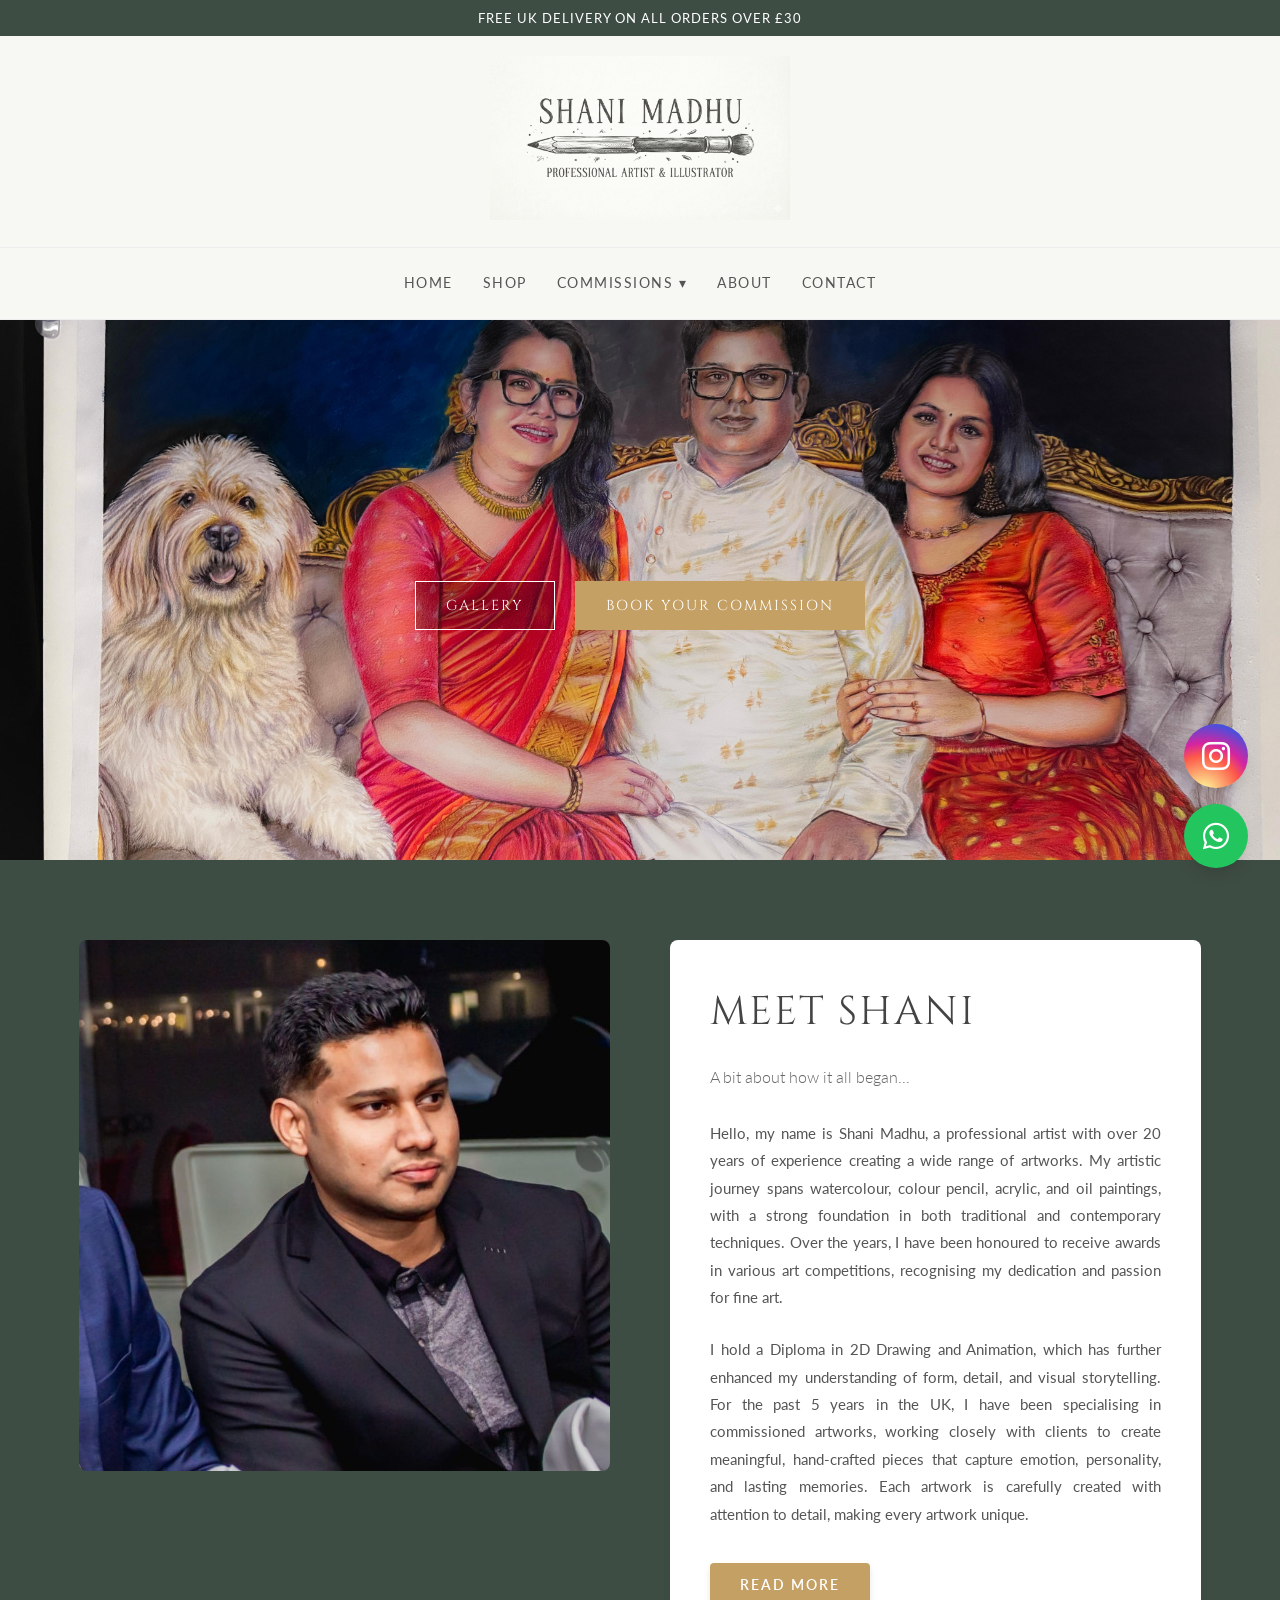
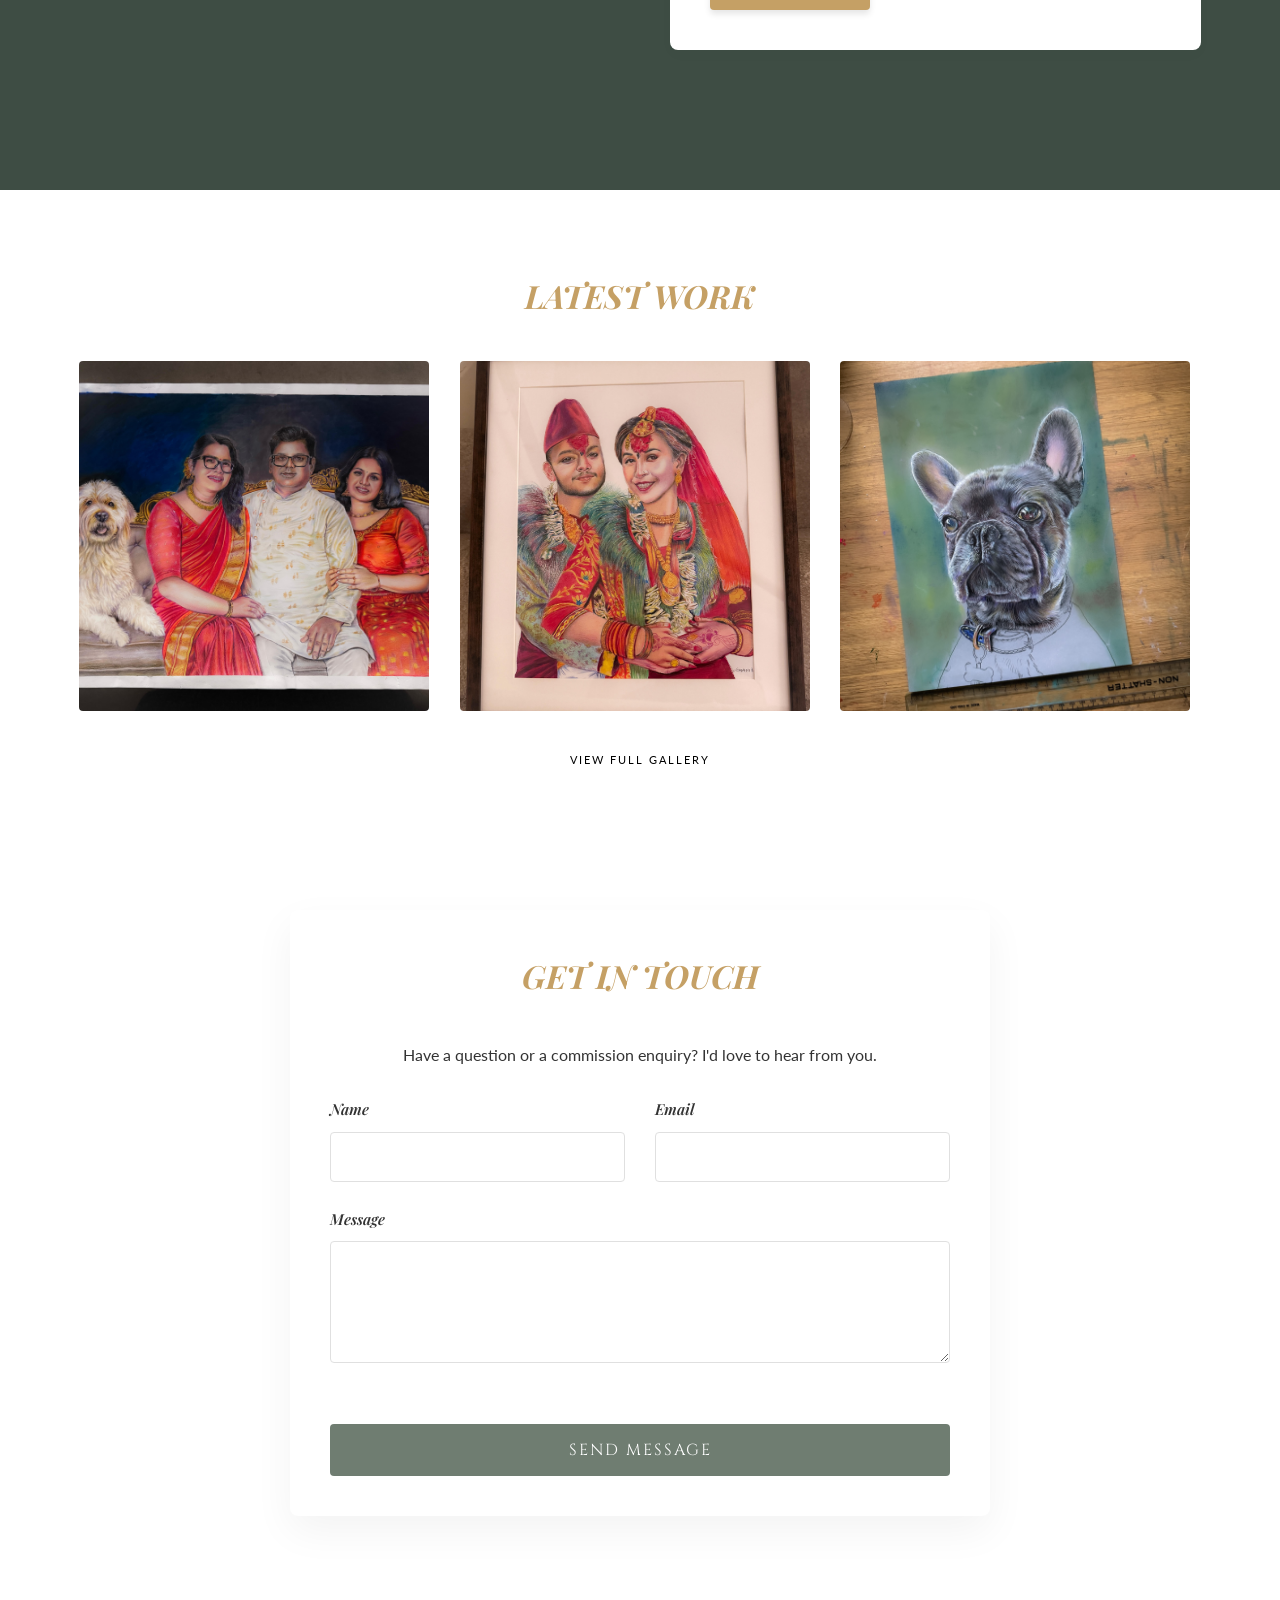
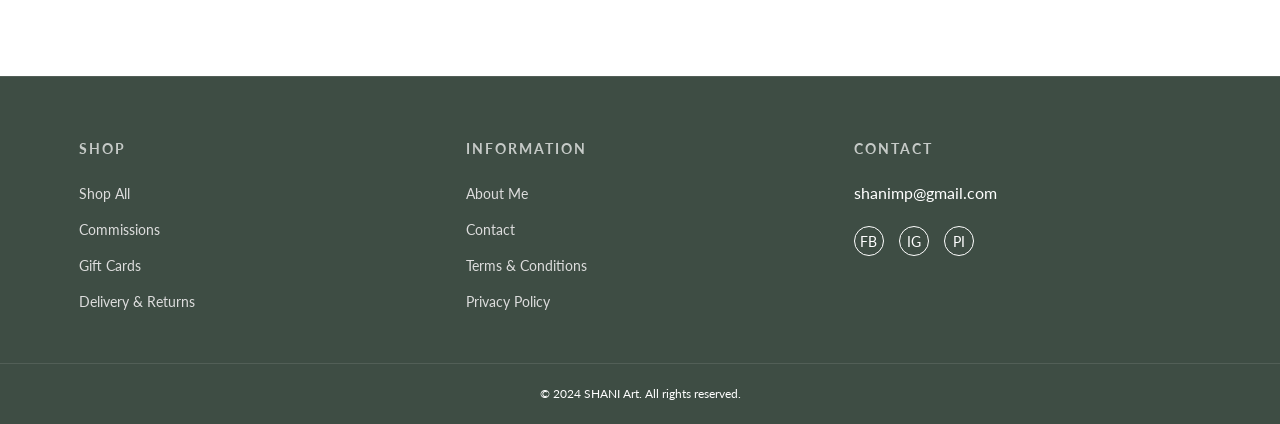
<file: index.html>
<!DOCTYPE html>
<html lang="en">

<head>
    <meta charset="UTF-8">
    <meta name="viewport" content="width=device-width, initial-scale=1.0">
    <title>SHANI Art - Multimedia Artist & Illustrator</title>
    <link rel="stylesheet" href="style.css">
    <link rel="preconnect" href="https://fonts.googleapis.com">
    <link rel="preconnect" href="https://fonts.gstatic.com" crossorigin>
    <link
        href="https://fonts.googleapis.com/css2?family=Cinzel:wght@400;500;600&family=Lato:wght@300;400;700&family=Playfair+Display:ital,wght@0,400;0,600;1,400&display=swap"
        rel="stylesheet">
    <link rel="stylesheet" href="https://cdnjs.cloudflare.com/ajax/libs/font-awesome/6.4.0/css/all.min.css">
    <script src="script.js" defer></script>
</head>

<body>
    <header class="main-header">
        <div class="top-bar">
            <span>Free UK Delivery on all orders over £30</span>
        </div>
        <div class="logo-container">
            <a href="index.html"><img src="assets/images/logo.png" alt="Shani Madhu - Professional Artist & Illustrator"
                    class="logo-img"></a>
        </div>
        <nav class="main-nav">
            <button class="menu-toggle" aria-label="Toggle navigation">&#9776;</button>
            <ul>
                <li><a href="index.html" class="active">Home</a></li>
                <li><a href="shop.html">Shop</a></li>
                <li>
                    <a href="#">Commissions ▾</a>
                    <ul>
                        <li><a href="gallery.html">Gallery</a></li>
                        <li><a href="commissions.html">Commission Details</a></li>
                    </ul>
                </li>
                <li><a href="about.html">About</a></li>
                <li><a href="contact.html">Contact</a></li>
            </ul>
        </nav>
    </header>

    <main>
        <section class="hero-section">
            <div class="hero-content">

                <div class="hero-buttons">
                    <a href="gallery.html" class="btn-hero">GALLERY</a>
                    <a href="commissions.html" class="btn-hero btn-secondary">BOOK YOUR COMMISSION</a>
                </div>
            </div>

        </section>

        <section class="about-section">
            <div class="container">
                <div class="meet-grid">
                    <!-- Left Column: Image -->
                    <div class="meet-image-col">
                        <img src="assets/images/profilpicinst.jpg" alt="Shani Madhu In Studio" class="studio-portrait">
                    </div>

                    <!-- Right Column: Text -->
                    <div class="meet-text-col">
                        <h2 class="meet-title">MEET SHANI</h2>
                        <h3 class="meet-subtitle">A bit about how it all began...</h3>

                        <p>Hello, my name is Shani Madhu, a professional artist with over 20 years of experience
                            creating a wide range of artworks. My artistic journey spans watercolour, colour pencil,
                            acrylic, and oil paintings, with a strong foundation in both traditional and contemporary
                            techniques. Over the years, I have been honoured to receive awards in various art
                            competitions, recognising my dedication and passion for fine art.</p>

                        <p>I hold a Diploma in 2D Drawing and Animation, which has further enhanced my understanding of
                            form, detail, and visual storytelling. For the past 5 years in the UK, I have been
                            specialising in commissioned artworks, working closely with clients to create meaningful,
                            hand-crafted pieces that capture emotion, personality, and lasting memories. Each artwork is
                            carefully created with attention to detail, making every artwork unique.</p>

                        <a href="about.html" class="btn-text">READ MORE</a>
                    </div>
                </div>
            </div>
        </section>
        <div class="divider-illustration">
            <!-- Can use a repeating background image or SVG here for the trees/houses line -->
        </div>
        </section>

        <section class="home-gallery">
            <div class="container">
                <h2 class="section-title text-center">LATEST WORK</h2>
                <div class="gallery-grid">
                    <div class="gallery-item">
                        <img src="assets/images/cp23.jpeg" alt="Colored Pencil Art 23">
                    </div>
                    <div class="gallery-item">
                        <img src="assets/images/cp20.jpeg" alt="Colored Pencil Art 20">
                    </div>
                    <div class="gallery-item">
                        <img src="assets/images/insta_work.jpg" alt="Instagram Artwork">
                    </div>
                </div>
                <div class="text-center" style="margin-top: 30px;">
                    <a href="gallery.html" class="btn-text" style="
    color: black;
">VIEW FULL GALLERY</a>
                </div>
            </div>
        </section>
        <section class="home-contact">
            <div class="container container-narrow">
                <h2 class="section-title text-center">GET IN TOUCH</h2>
                <p class="text-center" style="margin-bottom: 30px;">
                    Have a question or a commission enquiry? I'd love to hear from you.
                </p>
                <form class="contact-form">
                    <div class="form-row">
                        <div class="form-group">
                            <label for="name">Name</label>
                            <input type="text" id="name" name="name" required>
                        </div>
                        <div class="form-group">
                            <label for="email">Email</label>
                            <input type="email" id="email" name="email" required>
                        </div>
                    </div>
                    <div class="form-group">
                        <label for="message">Message</label>
                        <textarea id="message" name="message" rows="5" required></textarea>
                    </div>
                    <div class="text-center">
                        <button type="submit" class="btn-submit">SEND MESSAGE</button>
                    </div>
                </form>
            </div>
        </section>

        <footer class="main-footer">
            <div class="container footer-grid">
                <div class="footer-col">
                    <h4>shop</h4>
                    <ul>
                        <li><a href="shop.html">Shop All</a></li>
                        <li><a href="commissions.html">Commissions</a></li>
                        <li><a href="#">Gift Cards</a></li>
                        <li><a href="#">Delivery & Returns</a></li>
                    </ul>
                </div>
                <div class="footer-col">
                    <h4>information</h4>
                    <ul>
                        <li><a href="#">About Me</a></li>
                        <li><a href="#">Contact</a></li>
                        <li><a href="#">Terms & Conditions</a></li>
                        <li><a href="#">Privacy Policy</a></li>
                    </ul>
                </div>
                <div class="footer-col">
                    <h4>contact</h4>
                    <p>shanimp@gmail.com</p>
                    <div class="social-icons">
                        <a href="#">FB</a>
                        <a href="#">IG</a>
                        <a href="#">PI</a>
                    </div>
                </div>
            </div>
            <div class="footer-bottom">
                <p>&copy; 2024 SHANI Art. All rights reserved.</p>
            </div>
        </footer>

        <!-- Instagram Floating Button -->
        <a href="https://instagram.com/"
            class="instagram-float fixed bottom-24 right-6 md:bottom-28 md:right-8 w-16 h-16 text-white rounded-full flex items-center justify-center shadow-lg transition-all duration-300 z-50 hover:scale-110"
            target="_blank" aria-label="Visit our Instagram">
            <i class="fab fa-instagram text-3xl"></i>
        </a>

        <!-- WhatsApp Floating Button -->
        <a href="https://wa.me/91950000000"
            class="whatsapp-float fixed bottom-6 right-6 md:bottom-8 md:right-8 w-16 h-16 bg-green-500 text-white rounded-full flex items-center justify-center shadow-lg hover:bg-green-600 transition-all duration-300 z-50 animate-bounce"
            target="_blank" aria-label="Chat on WhatsApp">
            <i class="fab fa-whatsapp text-3xl"></i>
        </a>
</body>

</html>
</file>
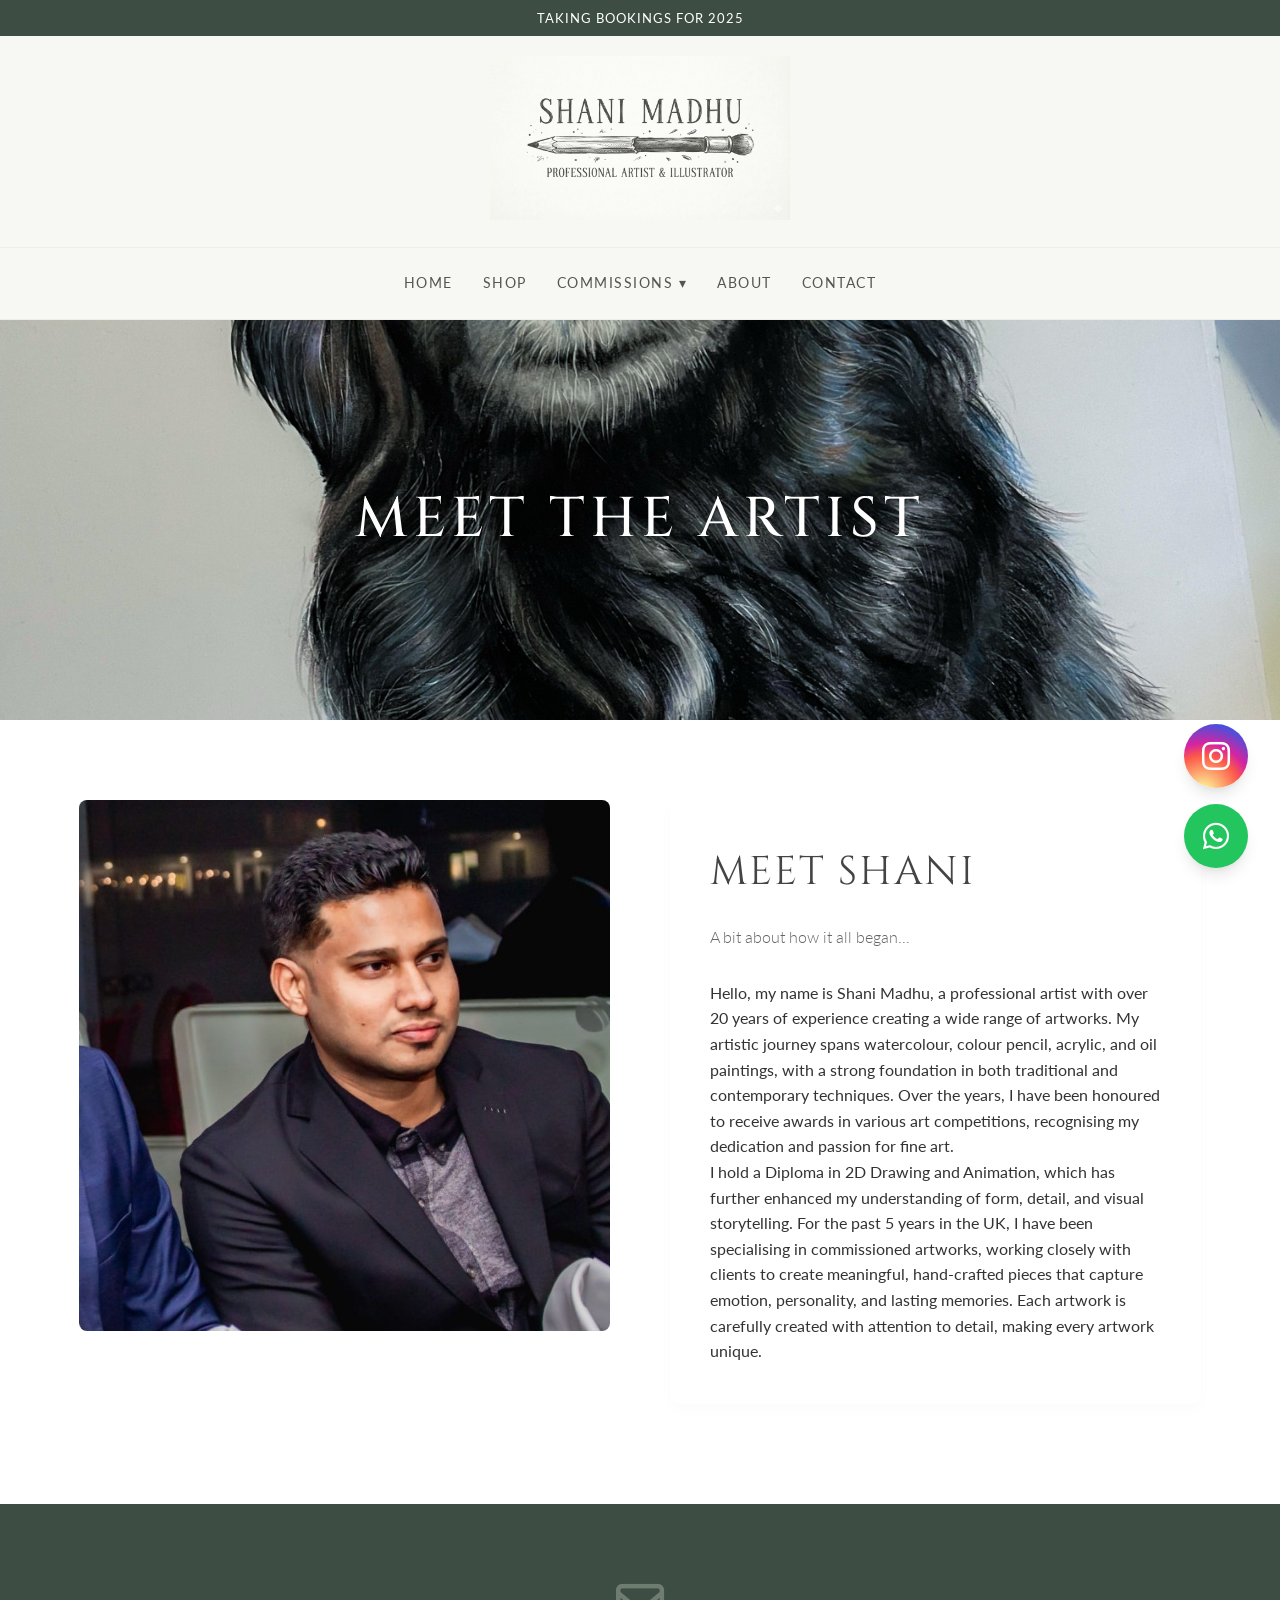
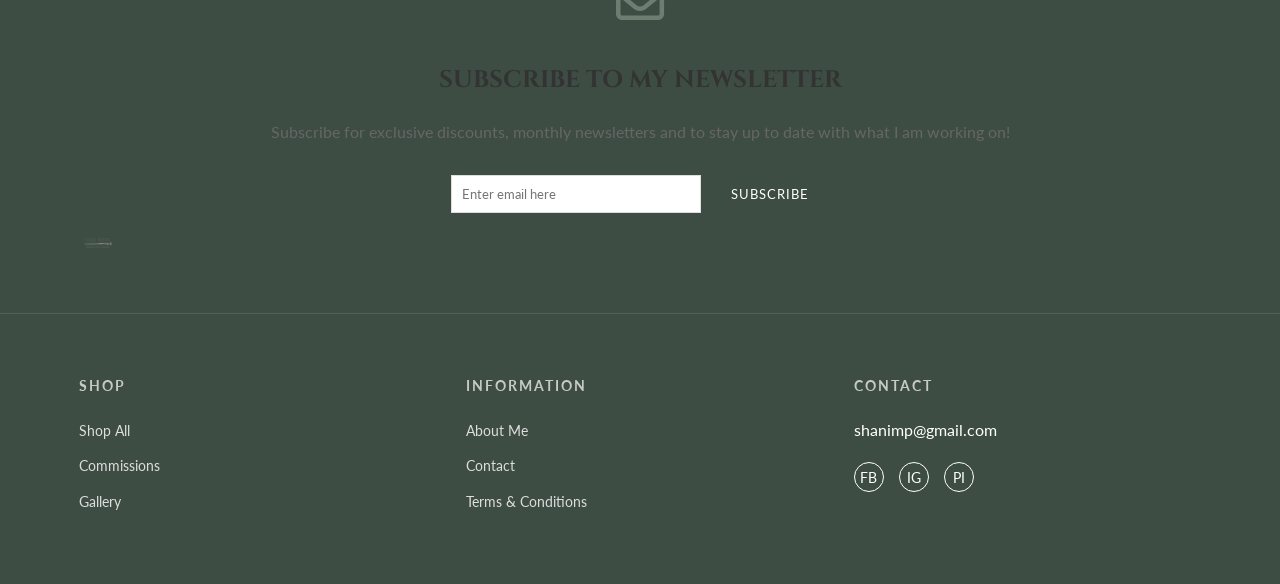
<file: about.html>
<!DOCTYPE html>
<html lang="en">

<head>
    <meta charset="UTF-8">
    <meta name="viewport" content="width=device-width, initial-scale=1.0">
    <title>Meet The Artist | Shani Madhu</title>
    <link rel="stylesheet" href="style.css">
    <link rel="preconnect" href="https://fonts.googleapis.com">
    <link rel="preconnect" href="https://fonts.gstatic.com" crossorigin>
    <link
        href="https://fonts.googleapis.com/css2?family=Cinzel:wght@400;500;600&family=Lato:wght@300;400;700&family=Playfair+Display:ital,wght@0,400;0,600;1,400&display=swap"
        rel="stylesheet">
    <link rel="stylesheet" href="https://cdnjs.cloudflare.com/ajax/libs/font-awesome/6.4.0/css/all.min.css">
    <script src="script.js" defer></script>
</head>

<body>
    <header class="main-header">
        <div class="top-bar">
            <span>TAKING BOOKINGS FOR 2025</span>
        </div>
        <div class="logo-container">
            <a href="index.html"><img src="assets/images/logo.png" alt="Shani Madhu - Professional Artist & Illustrator"
                    class="logo-img"></a>
        </div>
        <nav class="main-nav">
            <button class="menu-toggle" aria-label="Toggle navigation">&#9776;</button>
            <ul>
                <li><a href="index.html">Home</a></li>
                <li><a href="shop.html">Shop</a></li>
                <li>
                    <a href="#" class="active">Commissions ▾</a>
                    <ul>
                        <li><a href="gallery.html">Gallery</a></li>
                        <li><a href="commissions.html">Commission Details</a></li>
                    </ul>
                </li>
                <li><a href="about.html" class="active">About</a></li>
                <li><a href="contact.html">Contact</a></li>
            </ul>
        </nav>
    </header>

    <!-- New Kingfisher Hero -->
    <div class="meet-hero" style="background-image: url('assets/images/cp1.jpeg');">
        <div class="hero-overlay">
            <h1>MEET THE ARTIST</h1>
        </div>
    </div>

    <main class="about-main">
        <div class="container">
            <div class="meet-grid">
                <!-- Left Column: Image -->
                <div class="meet-image-col">
                    <img src="assets/images/profilpicinst.jpg" alt="Shani Madhu In Studio" class="studio-portrait">
                </div>

                <!-- Right Column: Text -->
                <div class="meet-text-col">
                    <h2 class="meet-title">MEET SHANI</h2>
                    <h3 class="meet-subtitle">A bit about how it all began...</h3>

                    Hello, my name is Shani Madhu, a professional artist with over 20 years of experience creating a
                    wide range of artworks. My artistic journey spans watercolour, colour pencil, acrylic, and oil
                    paintings, with a strong foundation in both traditional and contemporary techniques. Over the years,
                    I have been honoured to receive awards in various art competitions, recognising my dedication and
                    passion for fine art. <br>

                    I hold a Diploma in 2D Drawing and Animation, which has further enhanced my understanding of form,
                    detail, and visual storytelling. For the past 5 years in the UK, I have been specialising in
                    commissioned artworks, working closely with clients to create meaningful, hand-crafted pieces that
                    capture emotion, personality, and lasting memories. Each artwork is carefully created with attention
                    to detail, making every artwork unique.
                </div>
            </div>
        </div>
    </main>

    <!-- Newsletter Section (Reused) -->
    <section class="newsletter-section">
        <div class="container text-center">
            <div class="newsletter-icon">
                <i class="far fa-envelope"></i>
            </div>
            <h2 style="font-family: 'Cinzel', serif; margin-bottom: 20px;">SUBSCRIBE TO MY NEWSLETTER</h2>
            <p style="margin-bottom: 30px; color: #666;">Subscribe for exclusive discounts, monthly newsletters and to
                stay up to date with what I am working on!</p>
            <form class="newsletter-form">
                <input type="email" placeholder="Enter email here" required style="max-width: 400px;">
                <button type="submit">SUBSCRIBE</button>
            </form>
            <div class="mailmunch-badge">
                <img src="assets/images/logobgrm.png" alt="Logo" style="height: 20px;">
            </div>
        </div>
    </section>

    <footer class="main-footer">
        <div class="container footer-grid">
            <div class="footer-col">
                <h4>shop</h4>
                <ul>
                    <li><a href="shop.html">Shop All</a></li>
                    <li><a href="commissions.html">Commissions</a></li>
                    <li><a href="gallery.html">Gallery</a></li>
                </ul>
            </div>
            <div class="footer-col">
                <h4>information</h4>
                <ul>
                    <li><a href="about.html">About Me</a></li>
                    <li><a href="contact.html">Contact</a></li>
                    <li><a href="#">Terms & Conditions</a></li>
                </ul>
            </div>
            <div class="footer-col">
                <h4>contact</h4>
                <p>shanimp@gmail.com</p>
                <div class="social-icons">
                    <a href="#">FB</a>
                    <a href="#">IG</a>
                    <a href="#">PI</a>
                </div>
            </div>
        </div>
    </footer>
    <!-- Instagram Floating Button -->
    <a href="https://instagram.com/"
        class="instagram-float fixed bottom-24 right-6 md:bottom-28 md:right-8 w-16 h-16 text-white rounded-full flex items-center justify-center shadow-lg transition-all duration-300 z-50 hover:scale-110"
        target="_blank" aria-label="Visit our Instagram">
        <i class="fab fa-instagram text-3xl"></i>
    </a>

    <!-- WhatsApp Floating Button -->
    <a href="https://wa.me/91950000000"
        class="whatsapp-float fixed bottom-6 right-6 md:bottom-8 md:right-8 w-16 h-16 bg-green-500 text-white rounded-full flex items-center justify-center shadow-lg hover:bg-green-600 transition-all duration-300 z-50 animate-bounce"
        target="_blank" aria-label="Chat on WhatsApp">
        <i class="fab fa-whatsapp text-3xl"></i>
    </a>
</body>

</html>
</file>
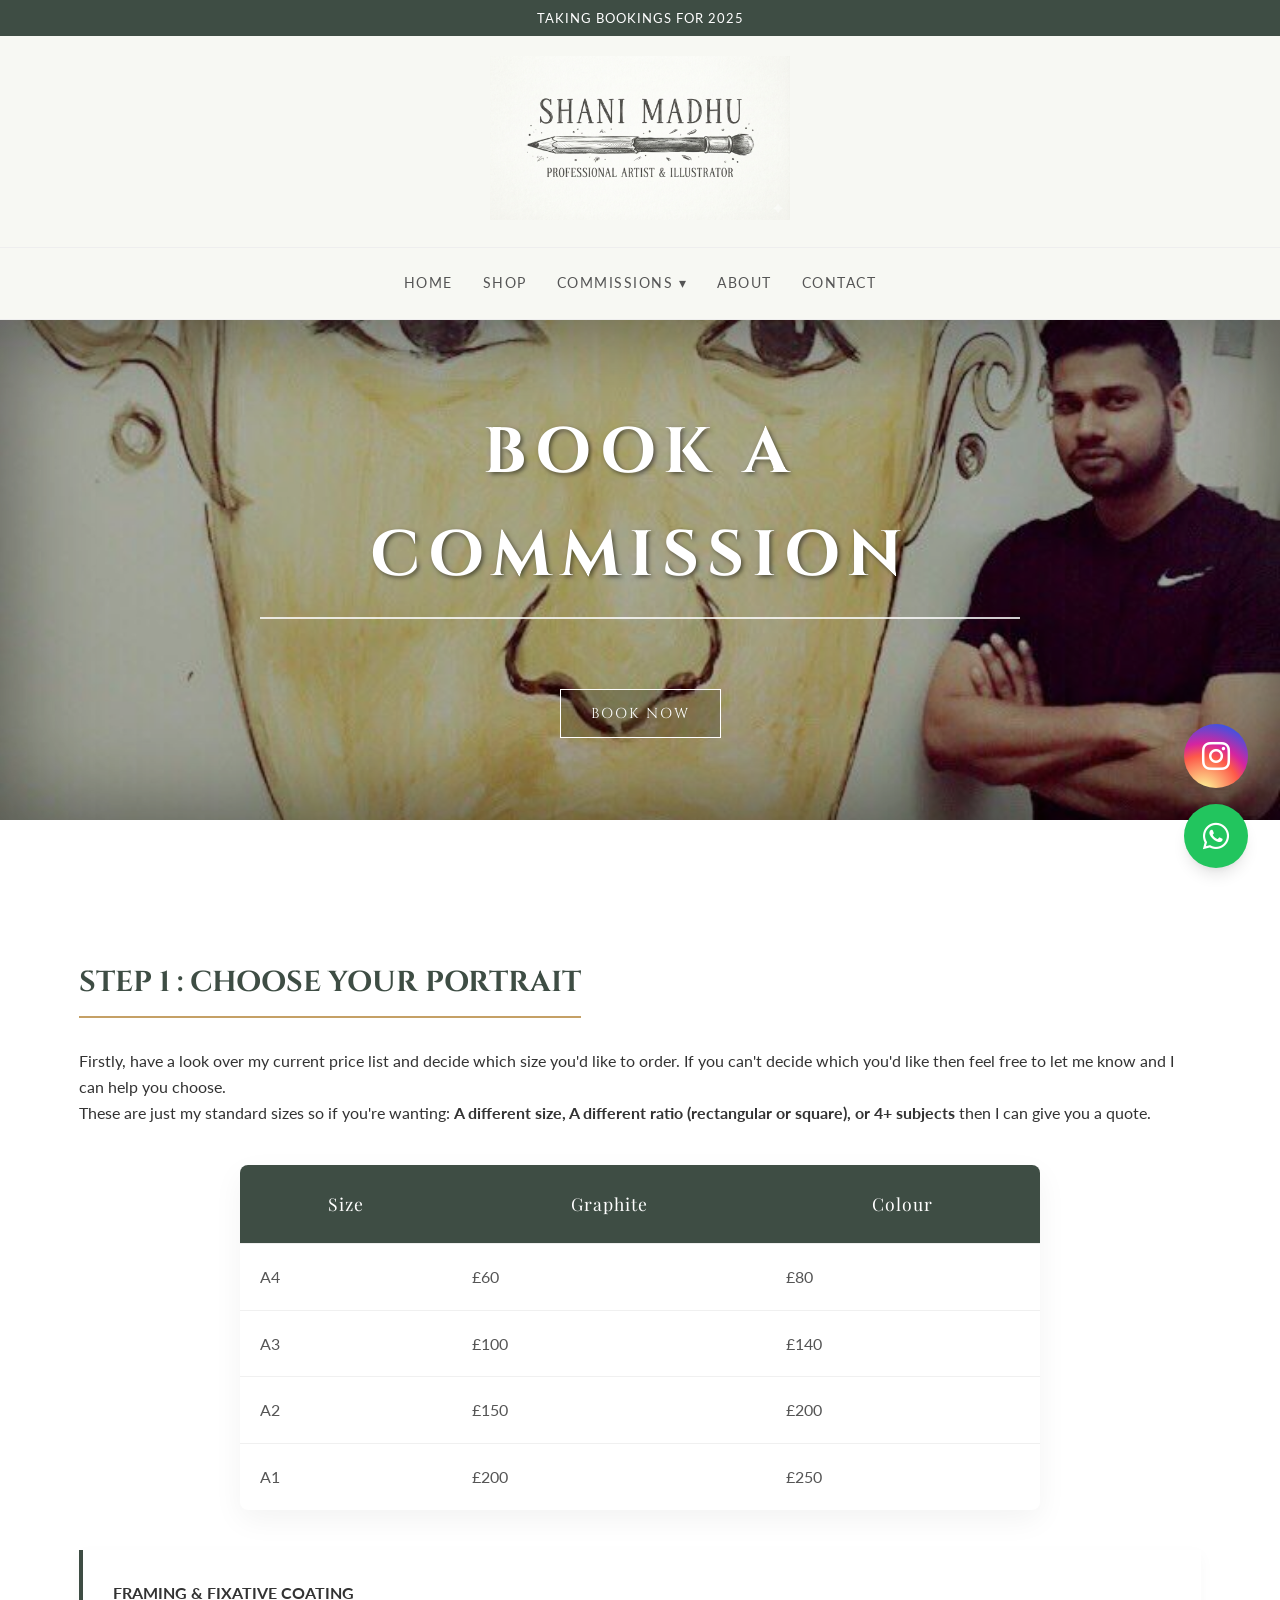
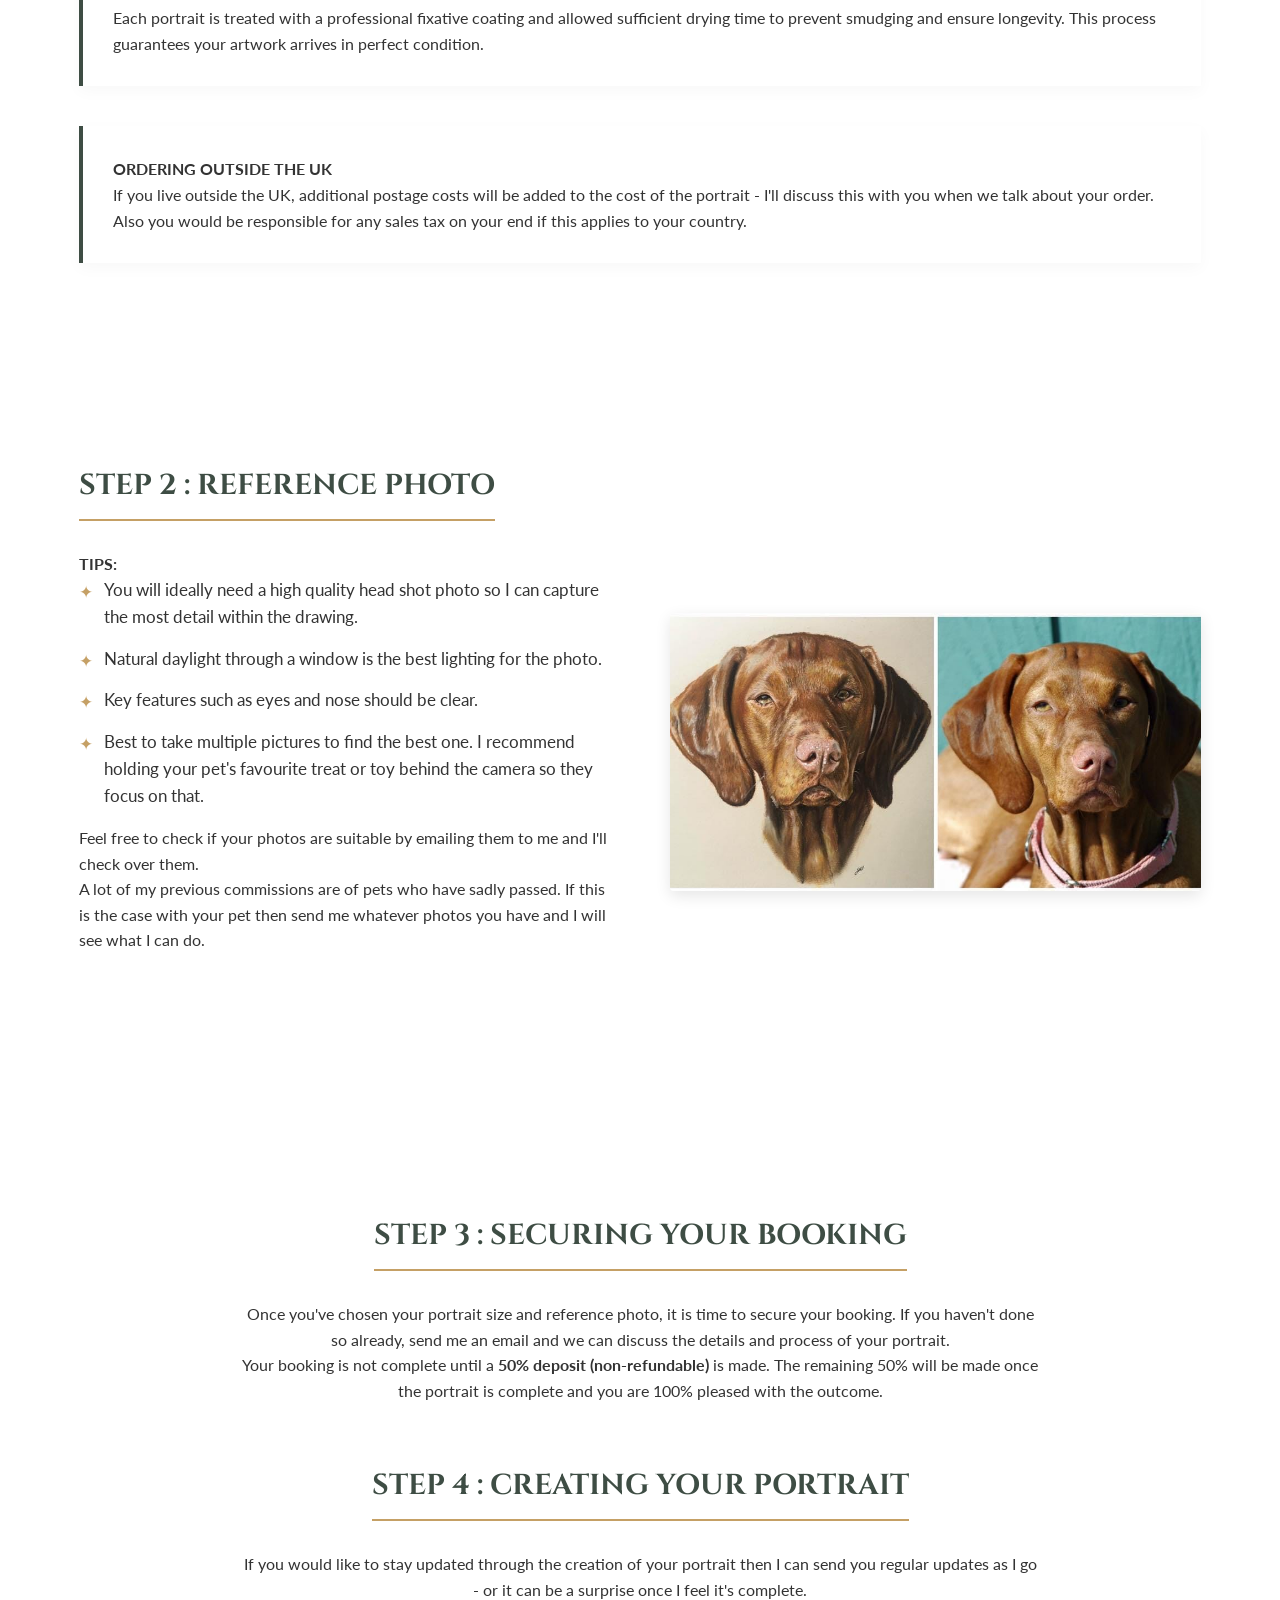
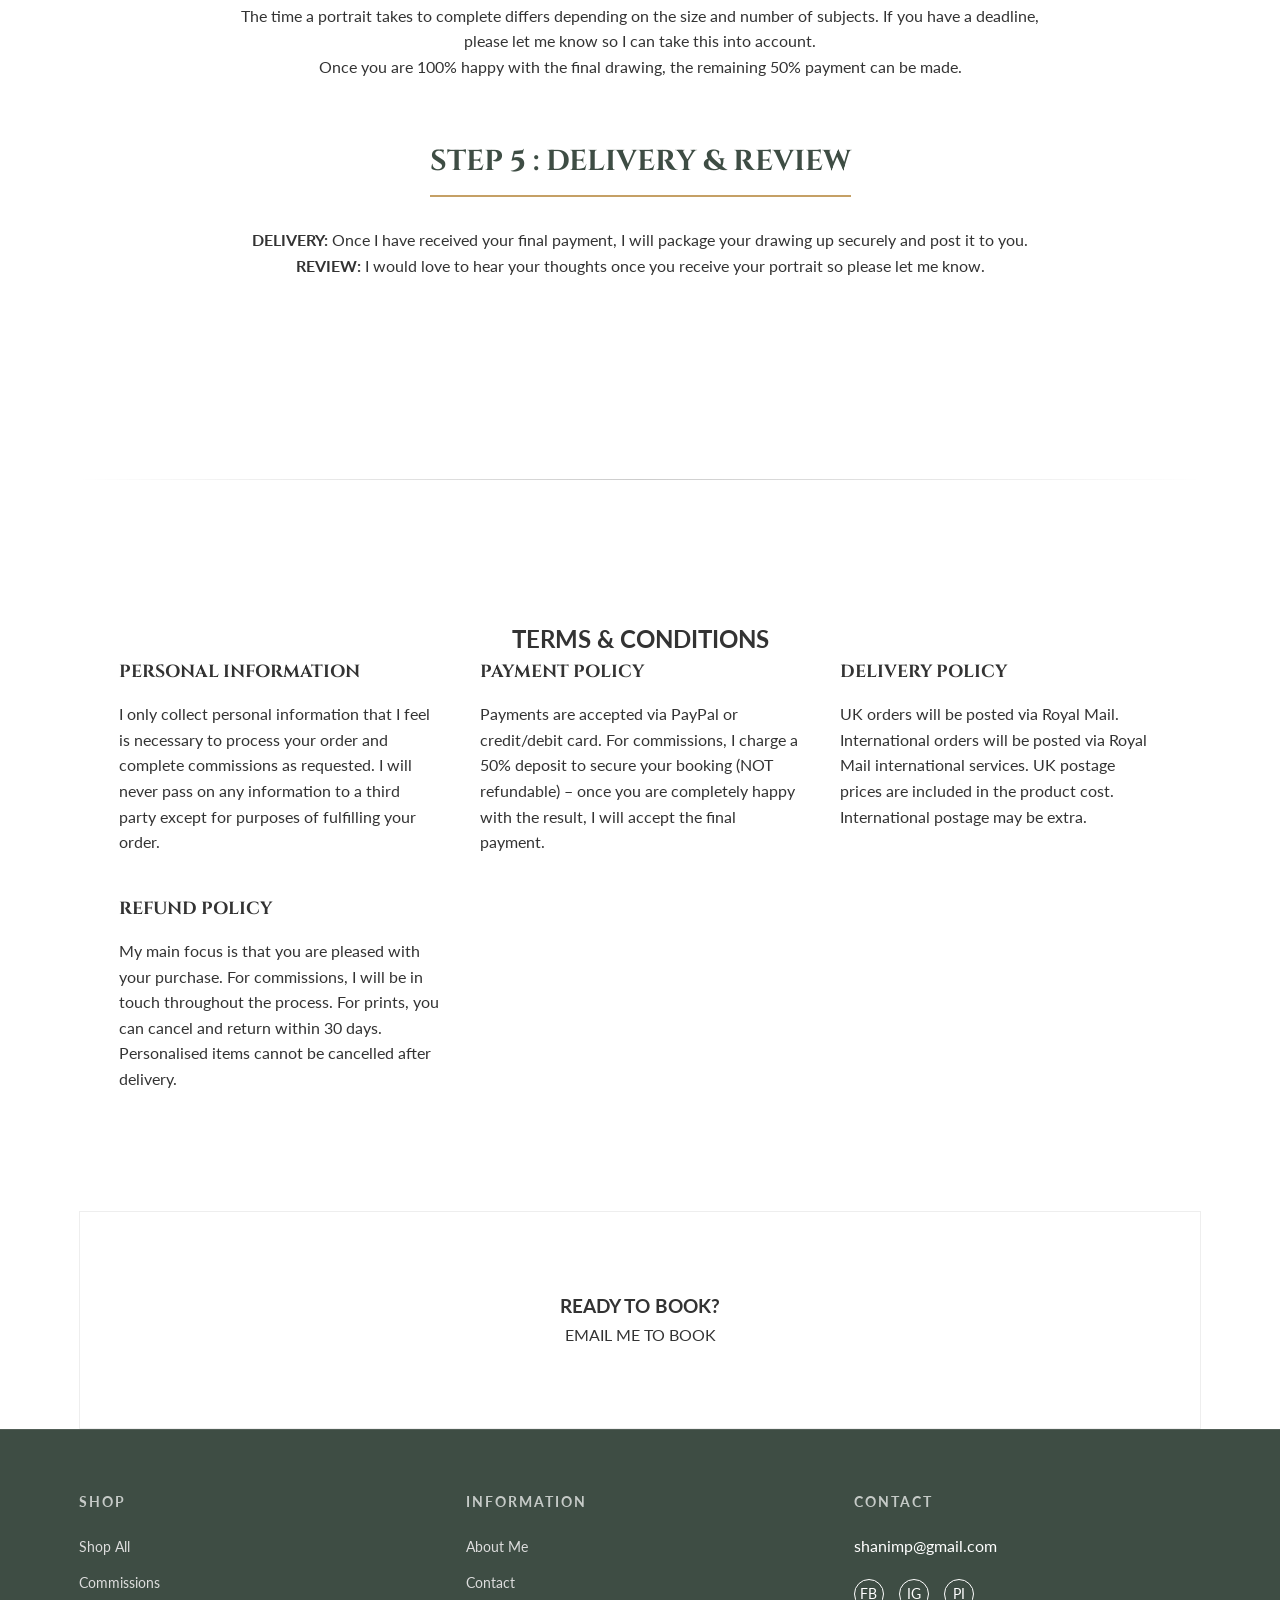
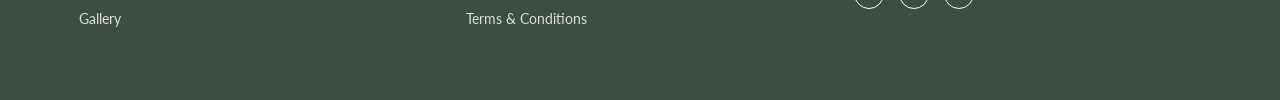
<file: commissions.html>
<!DOCTYPE html>
<html lang="en">

<head>
    <meta charset="UTF-8">
    <meta name="viewport" content="width=device-width, initial-scale=1.0">
    <title>Commission Details | SHANI Art</title>
    <link rel="stylesheet" href="style.css">
    <link rel="preconnect" href="https://fonts.googleapis.com">
    <link rel="preconnect" href="https://fonts.gstatic.com" crossorigin>
    <link
        href="https://fonts.googleapis.com/css2?family=Cinzel:wght@400;500;600&family=Lato:wght@300;400;700&family=Playfair+Display:ital,wght@0,400;0,600;1,400&display=swap"
        rel="stylesheet">
    <link rel="stylesheet" href="https://cdnjs.cloudflare.com/ajax/libs/font-awesome/6.4.0/css/all.min.css">
    <script src="script.js" defer></script>
</head>

<body>
    <header class="main-header">
        <div class="top-bar">
            <span>TAKING BOOKINGS FOR 2025</span>
        </div>
        <div class="logo-container">
            <a href="index.html"><img src="assets/images/logo.png" alt="Shani Madhu - Professional Artist & Illustrator"
                    class="logo-img"></a>
        </div>
        <nav class="main-nav">
            <button class="menu-toggle" aria-label="Toggle navigation">&#9776;</button>
            <ul>
                <li><a href="index.html">Home</a></li>
                <li><a href="shop.html">Shop</a></li>
                <li>
                    <a href="#" class="active">Commissions ▾</a>
                    <ul>
                        <li><a href="gallery.html">Gallery</a></li>
                        <li><a href="commissions.html" class="active">Commission Details</a></li>
                    </ul>
                </li>
                <li><a href="about.html">About</a></li>
                <li><a href="contact.html">Contact</a></li>
            </ul>
        </nav>
    </header>

    <div class="commission-hero" style="background-image: url('assets/images/cp13.jpeg');">
        <div class="hero-content">
            <h1>BOOK A COMMISSION</h1>
            <div class="hero-buttons">
                <a href="contact.html" class="btn-hero">BOOK NOW</a>
            </div>
        </div>
    </div>

    <main class="commissions-main">
        <div class="container">

            <!-- Step 1: Choose & Pricing -->
            <section class="commission-section" id="step1">
                <h3 class="step-title">STEP 1 : CHOOSE YOUR PORTRAIT</h3>
                <p>Firstly, have a look over my current price list and decide which size you'd like to order. If you
                    can't decide which you'd like then feel free to let me know and I can help you choose.</p>
                <p>These are just my standard sizes so if you're wanting: <strong>A different size, A different ratio
                        (rectangular or square), or 4+ subjects</strong> then I can give you a quote.</p>

                <div class="pricing-table-container">
                    <table class="pricing-table">
                        <thead>
                            <tr>
                                <th>Size</th>
                                <th>Graphite</th>
                                <th>Colour</th>
                            </tr>
                        </thead>
                        <tbody>
                            <tr>
                                <td>A4</td>
                                <td>£60</td>
                                <td>£80</td>
                            </tr>
                            <tr>
                                <td>A3</td>
                                <td>£100</td>
                                <td>£140</td>
                            </tr>
                            <tr>
                                <td>A2</td>
                                <td>£150</td>
                                <td>£200</td>
                            </tr>
                            <tr>
                                <td>A1</td>
                                <td>£200</td>
                                <td>£250</td>
                            </tr>
                        </tbody>
                    </table>
                </div>

                <div class="info-box">
                    <h4>FRAMING & FIXATIVE COATING</h4>
                    <p>Each portrait is treated with a professional fixative coating and allowed sufficient drying time
                        to prevent smudging and ensure longevity. This process guarantees your artwork arrives in
                        perfect condition.</p>
                </div>

                <div class="info-box">
                    <h4>ORDERING OUTSIDE THE UK</h4>
                    <p>If you live outside the UK, additional postage costs will be added to the cost of the portrait -
                        I'll discuss this with you when we talk about your order. Also you would be responsible for any
                        sales tax on your end if this applies to your country.</p>
                </div>
            </section>

            <!-- Step 2: Reference Photo -->
            <section class="commission-section" id="step2">
                <h3 class="step-title">STEP 2 : REFERENCE PHOTO</h3>
                <div class="info-grid">
                    <div class="info-text">
                        <p><strong>TIPS:</strong></p>
                        <ul class="styled-list">
                            <li>You will ideally need a high quality head shot photo so I can capture the most detail
                                within the drawing.</li>
                            <li>Natural daylight through a window is the best lighting for the photo.</li>
                            <li>Key features such as eyes and nose should be clear.</li>
                            <li>Best to take multiple pictures to find the best one. I recommend holding your pet's
                                favourite treat or toy behind the camera so they focus on that.</li>
                        </ul>
                        <p>Feel free to check if your photos are suitable by emailing them to me and I'll check over
                            them.</p>

                        <p>A lot of my previous commissions are of pets who have sadly passed. If this is the case with
                            your pet then send me whatever photos you have and I will see what I can do.</p>
                    </div>
                    <div class="info-image-grid" style="grid-template-columns: 1fr;">
                        <img src="assets/images/reference_comparison.jpg" alt="Reference Photo vs Art Comparison">
                    </div>
                </div>
            </section>

            <!-- Steps 3, 4, 5 -->
            <section class="commission-section">
                <!-- Step 3 (Image Left) -->
                <div class="step-block text-center" style="max-width: 800px; margin: 0 auto 60px auto;">
                    <h3 class="step-title">STEP 3 : SECURING YOUR BOOKING</h3>
                    <div>
                        <div class="info-text">
                            <p>Once you've chosen your portrait size and reference photo, it is time to secure your
                                booking. If
                                you haven't done so already, send me an email and we can discuss the details and process
                                of your
                                portrait.</p>
                            <p>Your booking is not complete until a <strong>50% deposit (non-refundable)</strong> is
                                made. The
                                remaining 50% will be made once the portrait is complete and you are 100% pleased with
                                the
                                outcome.</p>
                        </div>
                    </div>
                </div>

                <!-- Step 4 (Image Right) -->
                <div class="step-block text-center" style="max-width: 800px; margin: 0 auto 60px auto;">
                    <h3 class="step-title">STEP 4 : CREATING YOUR PORTRAIT</h3>
                    <div>
                        <div class="info-text">
                            <p>If you would like to stay updated through the creation of your portrait then I can send
                                you
                                regular updates as I go - or it can be a surprise once I feel it's complete.</p>
                            <p>The time a portrait takes to complete differs depending on the size and number of
                                subjects. If
                                you have a deadline, please let me know so I can take this into account.</p>
                            <p>Once you are 100% happy with the final drawing, the remaining 50% payment can be made.
                            </p>
                        </div>
                    </div>
                </div>

                <!-- Step 5 (Image Left) -->
                <div class="step-block text-center" style="max-width: 800px; margin: 0 auto 60px auto;">
                    <h3 class="step-title">STEP 5 : DELIVERY & REVIEW</h3>
                    <div>
                        <div class="info-text">
                            <p><strong>DELIVERY:</strong> Once I have received your final payment, I will package your
                                drawing
                                up securely and post it to you.</p>
                            <p><strong>REVIEW:</strong> I would love to hear your thoughts once you receive your
                                portrait so
                                please let me know.</p>
                        </div>
                    </div>
                </div>
            </section>

            <hr class="section-divider">

            <!-- Policies -->
            <section class="policies-section">
                <h2 class="text-center">TERMS & CONDITIONS</h2>
                <div class="policy-grid">
                    <div class="policy-item">
                        <h4>PERSONAL INFORMATION</h4>
                        <p>I only collect personal information that I feel is necessary to process your order and
                            complete commissions as requested. I will never pass on any information to a third party
                            except for purposes of fulfilling your order.</p>
                    </div>
                    <div class="policy-item">
                        <h4>PAYMENT POLICY</h4>
                        <p>Payments are accepted via PayPal or credit/debit card. For commissions, I charge a 50%
                            deposit to secure your booking (NOT refundable) – once you are completely happy with the
                            result, I will accept the final payment.</p>
                    </div>
                    <div class="policy-item">
                        <h4>DELIVERY POLICY</h4>
                        <p>UK orders will be posted via Royal Mail. International orders will be posted via Royal Mail
                            international services. UK postage prices are included in the product cost. International
                            postage may be extra.</p>
                    </div>
                    <div class="policy-item">
                        <h4>REFUND POLICY</h4>
                        <p>My main focus is that you are pleased with your purchase. For commissions, I will be in touch
                            throughout the process. For prints, you can cancel and return within 30 days. Personalised
                            items cannot be cancelled after delivery.</p>
                    </div>
                </div>
            </section>

            <section id="contact" class="text-center commission-cta">
                <h3>READY TO BOOK?</h3>
                <a href="mailto:shanimp@gmail.com" class="btn-primary">EMAIL ME TO BOOK</a>
            </section>
        </div>
    </main>

    <footer class="main-footer">
        <!-- Reusing Footer -->
        <div class="container footer-grid">
            <div class="footer-col">
                <h4>shop</h4>
                <ul>
                    <li><a href="shop.html">Shop All</a></li>
                    <li><a href="commissions.html">Commissions</a></li>
                    <li><a href="gallery.html">Gallery</a></li>
                </ul>
            </div>
            <div class="footer-col">
                <h4>information</h4>
                <ul>
                    <li><a href="about.html">About Me</a></li>
                    <li><a href="contact.html">Contact</a></li>
                    <li><a href="#">Terms & Conditions</a></li>
                </ul>
            </div>
            <div class="footer-col">
                <h4>contact</h4>
                <p>shanimp@gmail.com</p>
                <div class="social-icons">
                    <a href="#">FB</a>
                    <a href="#">IG</a>
                    <a href="#">PI</a>
                </div>
            </div>
        </div>
    </footer>
    <!-- Instagram Floating Button -->
    <a href="https://instagram.com/"
        class="instagram-float fixed bottom-24 right-6 md:bottom-28 md:right-8 w-16 h-16 text-white rounded-full flex items-center justify-center shadow-lg transition-all duration-300 z-50 hover:scale-110"
        target="_blank" aria-label="Visit our Instagram">
        <i class="fab fa-instagram text-3xl"></i>
    </a>

    <!-- WhatsApp Floating Button -->
    <a href="https://wa.me/91950000000"
        class="whatsapp-float fixed bottom-6 right-6 md:bottom-8 md:right-8 w-16 h-16 bg-green-500 text-white rounded-full flex items-center justify-center shadow-lg hover:bg-green-600 transition-all duration-300 z-50 animate-bounce"
        target="_blank" aria-label="Chat on WhatsApp">
        <i class="fab fa-whatsapp text-3xl"></i>
    </a>
</body>

</html>
</file>
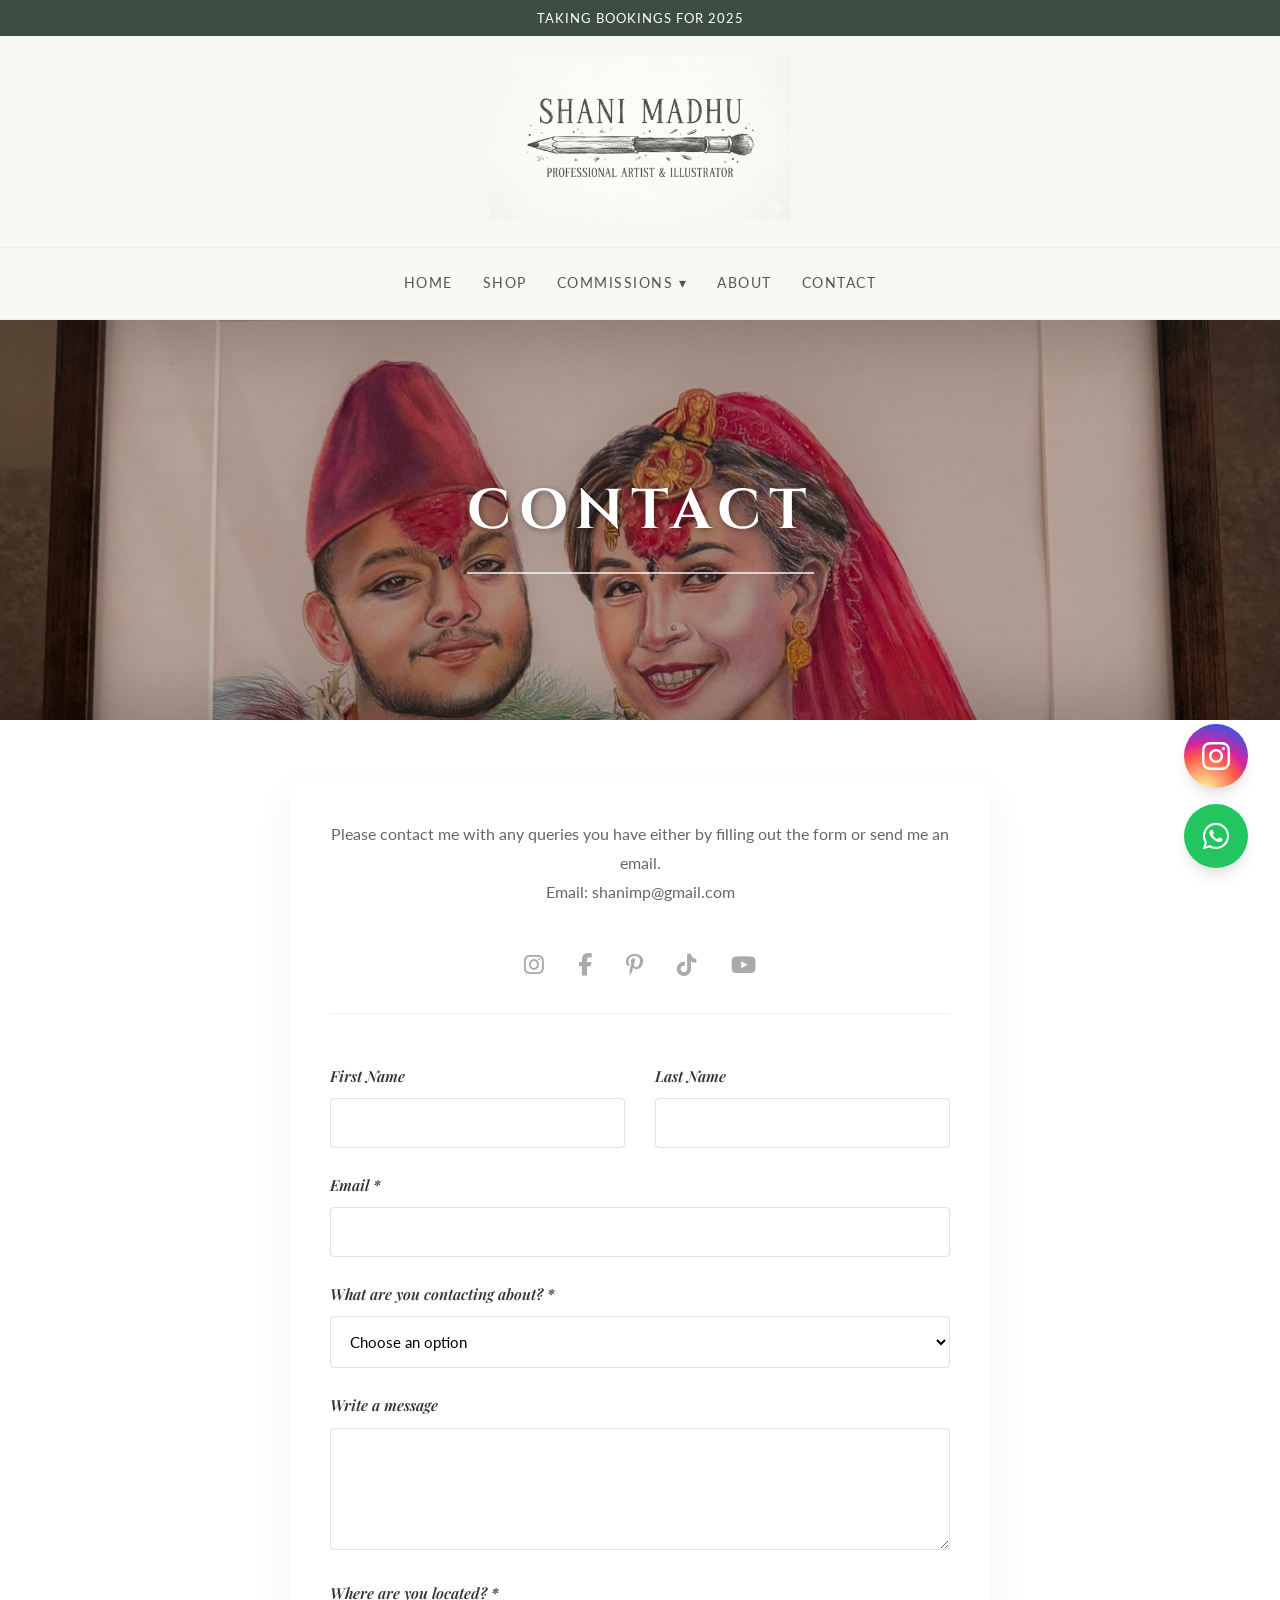
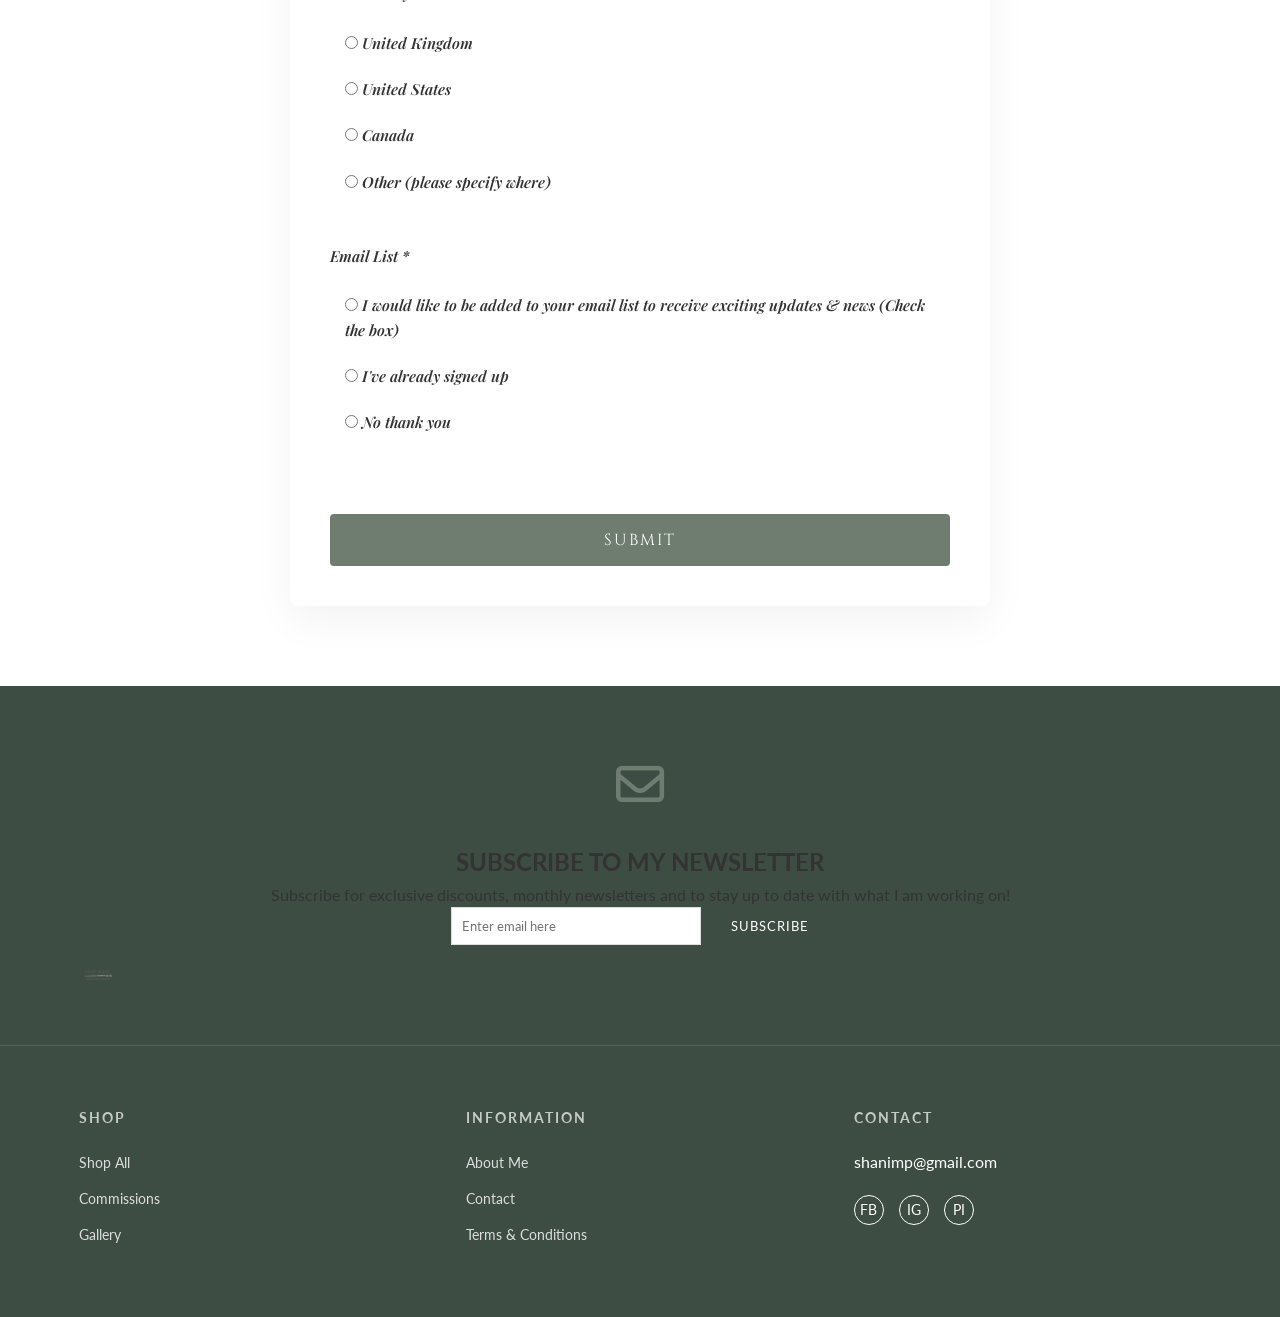
<file: contact.html>
<!DOCTYPE html>
<html lang="en">

<head>
    <meta charset="UTF-8">
    <meta name="viewport" content="width=device-width, initial-scale=1.0">
    <title>Contact | SHANI Art</title>
    <link rel="stylesheet" href="style.css">
    <link rel="preconnect" href="https://fonts.googleapis.com">
    <link rel="preconnect" href="https://fonts.gstatic.com" crossorigin>
    <link
        href="https://fonts.googleapis.com/css2?family=Cinzel:wght@400;500;600&family=Lato:wght@300;400;700&family=Playfair+Display:ital,wght@0,400;0,600;1,400&display=swap"
        rel="stylesheet">
    <link rel="stylesheet" href="https://cdnjs.cloudflare.com/ajax/libs/font-awesome/6.4.0/css/all.min.css">
    <script src="script.js" defer></script>
</head>

<body>
    <header class="main-header">
        <div class="top-bar">
            <span>TAKING BOOKINGS FOR 2025</span>
        </div>
        <div class="logo-container">
            <a href="index.html"><img src="assets/images/logo.png" alt="Shani Madhu - Professional Artist & Illustrator"
                    class="logo-img"></a>
        </div>
        <nav class="main-nav">
            <button class="menu-toggle" aria-label="Toggle navigation">&#9776;</button>
            <ul>
                <li><a href="index.html">Home</a></li>
                <li><a href="shop.html">Shop</a></li>
                <li>
                    <a href="#">Commissions ▾</a>
                    <ul>
                        <li><a href="gallery.html">Gallery</a></li>
                        <li><a href="commissions.html">Commission Details</a></li>
                    </ul>
                </li>
                <li><a href="about.html">About</a></li>
                <li><a href="contact.html" class="active">Contact</a></li>
            </ul>
        </nav>
    </header>

    <div class="contact-hero" style="background-image: url('assets/images/cp20.jpeg'); /* Placeholder */">
        <div class="hero-content">
            <h1>CONTACT</h1>
        </div>
    </div>

    <main class="contact-main">
        <div class="container container-narrow">
            <p class="contact-intro text-center">
                Please contact me with any queries you have either by filling out the form or send me an email.<br>
                Email: shanimp@gmail.com
            </p>

            <div class="contact-socials text-center">
                <a href="#"><i class="fab fa-instagram"></i></a>
                <a href="#"><i class="fab fa-facebook-f"></i></a>
                <a href="#"><i class="fab fa-pinterest-p"></i></a>
                <a href="#"><i class="fab fa-tiktok"></i></a>
                <a href="#"><i class="fab fa-youtube"></i></a>
            </div>

            <form class="contact-form">
                <div class="form-row">
                    <div class="form-group">
                        <label for="firstname">First Name</label>
                        <input type="text" id="firstname" name="firstname">
                    </div>
                    <div class="form-group">
                        <label for="lastname">Last Name</label>
                        <input type="text" id="lastname" name="lastname">
                    </div>
                </div>

                <div class="form-group">
                    <label for="email">Email *</label>
                    <input type="email" id="email" name="email" required>
                </div>

                <div class="form-group">
                    <label for="subject">What are you contacting about? *</label>
                    <div class="select-wrapper">
                        <select id="subject" name="subject" required>
                            <option value="" disabled selected>Choose an option</option>
                            <option value="commission">Commission Enquiry</option>
                            <option value="order">Shop Order</option>
                            <option value="other">Other</option>
                        </select>
                    </div>
                </div>

                <div class="form-group">
                    <label for="message">Write a message</label>
                    <textarea id="message" name="message" rows="5"></textarea>
                </div>

                <div class="form-group">
                    <label>Where are you located? *</label>
                    <div class="radio-group">
                        <label class="radio-label">
                            <input type="radio" name="location" value="uk"> United Kingdom
                        </label>
                        <label class="radio-label">
                            <input type="radio" name="location" value="us"> United States
                        </label>
                        <label class="radio-label">
                            <input type="radio" name="location" value="canada"> Canada
                        </label>
                        <label class="radio-label">
                            <input type="radio" name="location" value="other"> Other (please specify where)
                        </label>
                    </div>
                </div>

                <div class="form-group">
                    <label>Email List *</label>
                    <div class="radio-group">
                        <label class="radio-label">
                            <input type="radio" name="newsletter" value="yes"> I would like to be added to your email
                            list to receive exciting updates & news (Check the box)
                        </label>
                        <label class="radio-label">
                            <input type="radio" name="newsletter" value="already"> I've already signed up
                        </label>
                        <label class="radio-label">
                            <input type="radio" name="newsletter" value="no"> No thank you
                        </label>
                    </div>
                </div>

                <button type="submit" class="btn-submit">SUBMIT</button>
            </form>
        </div>
    </main>

    <!-- Newsletter Section (Reused) -->
    <section class="newsletter-section">
        <div class="container text-center">
            <div class="newsletter-icon">
                <i class="far fa-envelope"></i> <!-- Font Awesome Icon -->
            </div>
            <h2>SUBSCRIBE TO MY NEWSLETTER</h2>
            <p>Subscribe for exclusive discounts, monthly newsletters and to stay up to date with what I am working on!
            </p>
            <form class="newsletter-form">
                <input type="email" placeholder="Enter email here" required>
                <button type="submit">SUBSCRIBE</button>
            </form>
            <div class="mailmunch-badge">
                <img src="assets/images/logobgrm.png" alt="Logo" style="height: 20px;">
            </div>
        </div>
    </section>

    <footer class="main-footer">
        <!-- Reusing Footer -->
        <div class="container footer-grid">
            <div class="footer-col">
                <h4>shop</h4>
                <ul>
                    <li><a href="shop.html">Shop All</a></li>
                    <li><a href="commissions.html">Commissions</a></li>
                    <li><a href="gallery.html">Gallery</a></li>
                </ul>
            </div>
            <div class="footer-col">
                <h4>information</h4>
                <ul>
                    <li><a href="about.html">About Me</a></li>
                    <li><a href="contact.html">Contact</a></li>
                    <li><a href="#">Terms & Conditions</a></li>
                </ul>
            </div>
            <div class="footer-col">
                <h4>contact</h4>
                <p>shanimp@gmail.com</p>
                <div class="social-icons">
                    <a href="#">FB</a>
                    <a href="#">IG</a>
                    <a href="#">PI</a>
                </div>
            </div>
        </div>
    </footer>
    <!-- Instagram Floating Button -->
    <a href="https://instagram.com/"
        class="instagram-float fixed bottom-24 right-6 md:bottom-28 md:right-8 w-16 h-16 text-white rounded-full flex items-center justify-center shadow-lg transition-all duration-300 z-50 hover:scale-110"
        target="_blank" aria-label="Visit our Instagram">
        <i class="fab fa-instagram text-3xl"></i>
    </a>

    <!-- WhatsApp Floating Button -->
    <a href="https://wa.me/91950000000"
        class="whatsapp-float fixed bottom-6 right-6 md:bottom-8 md:right-8 w-16 h-16 bg-green-500 text-white rounded-full flex items-center justify-center shadow-lg hover:bg-green-600 transition-all duration-300 z-50 animate-bounce"
        target="_blank" aria-label="Chat on WhatsApp">
        <i class="fab fa-whatsapp text-3xl"></i>
    </a>
</body>

</html>
</file>
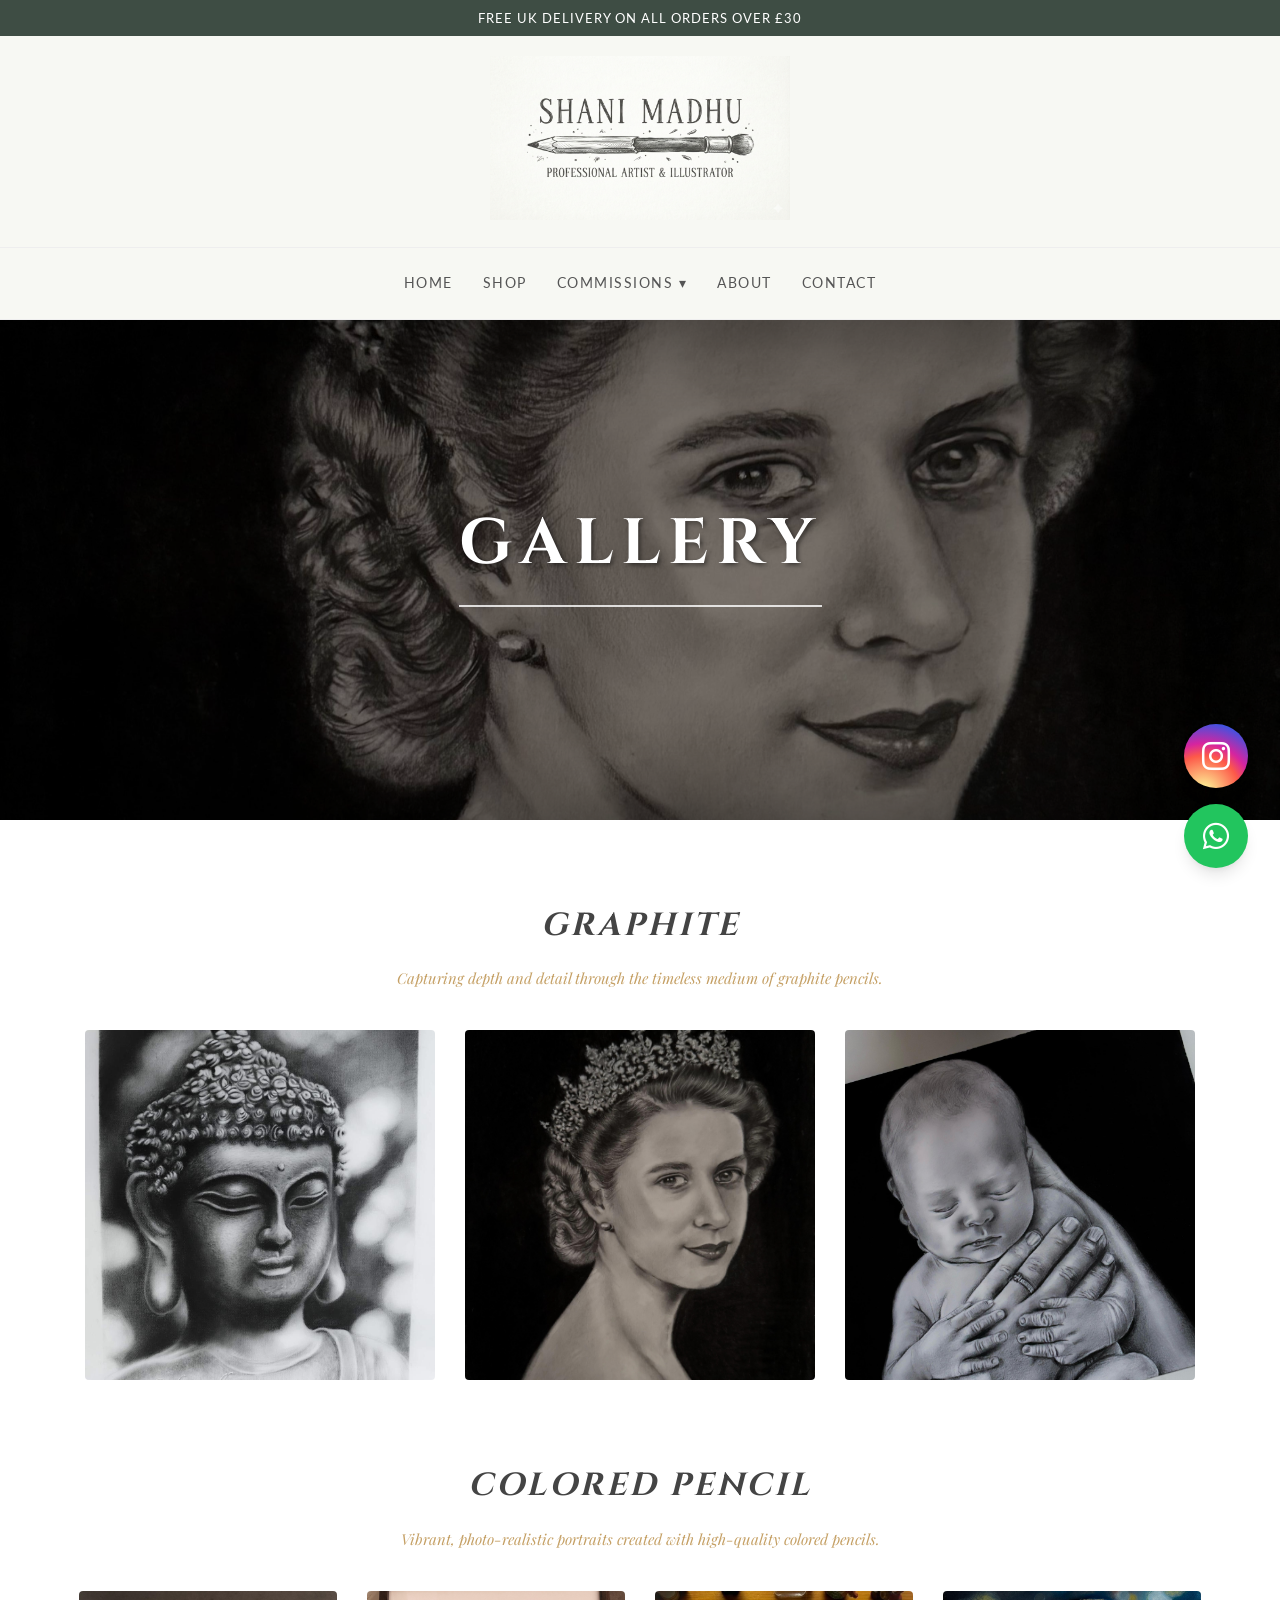
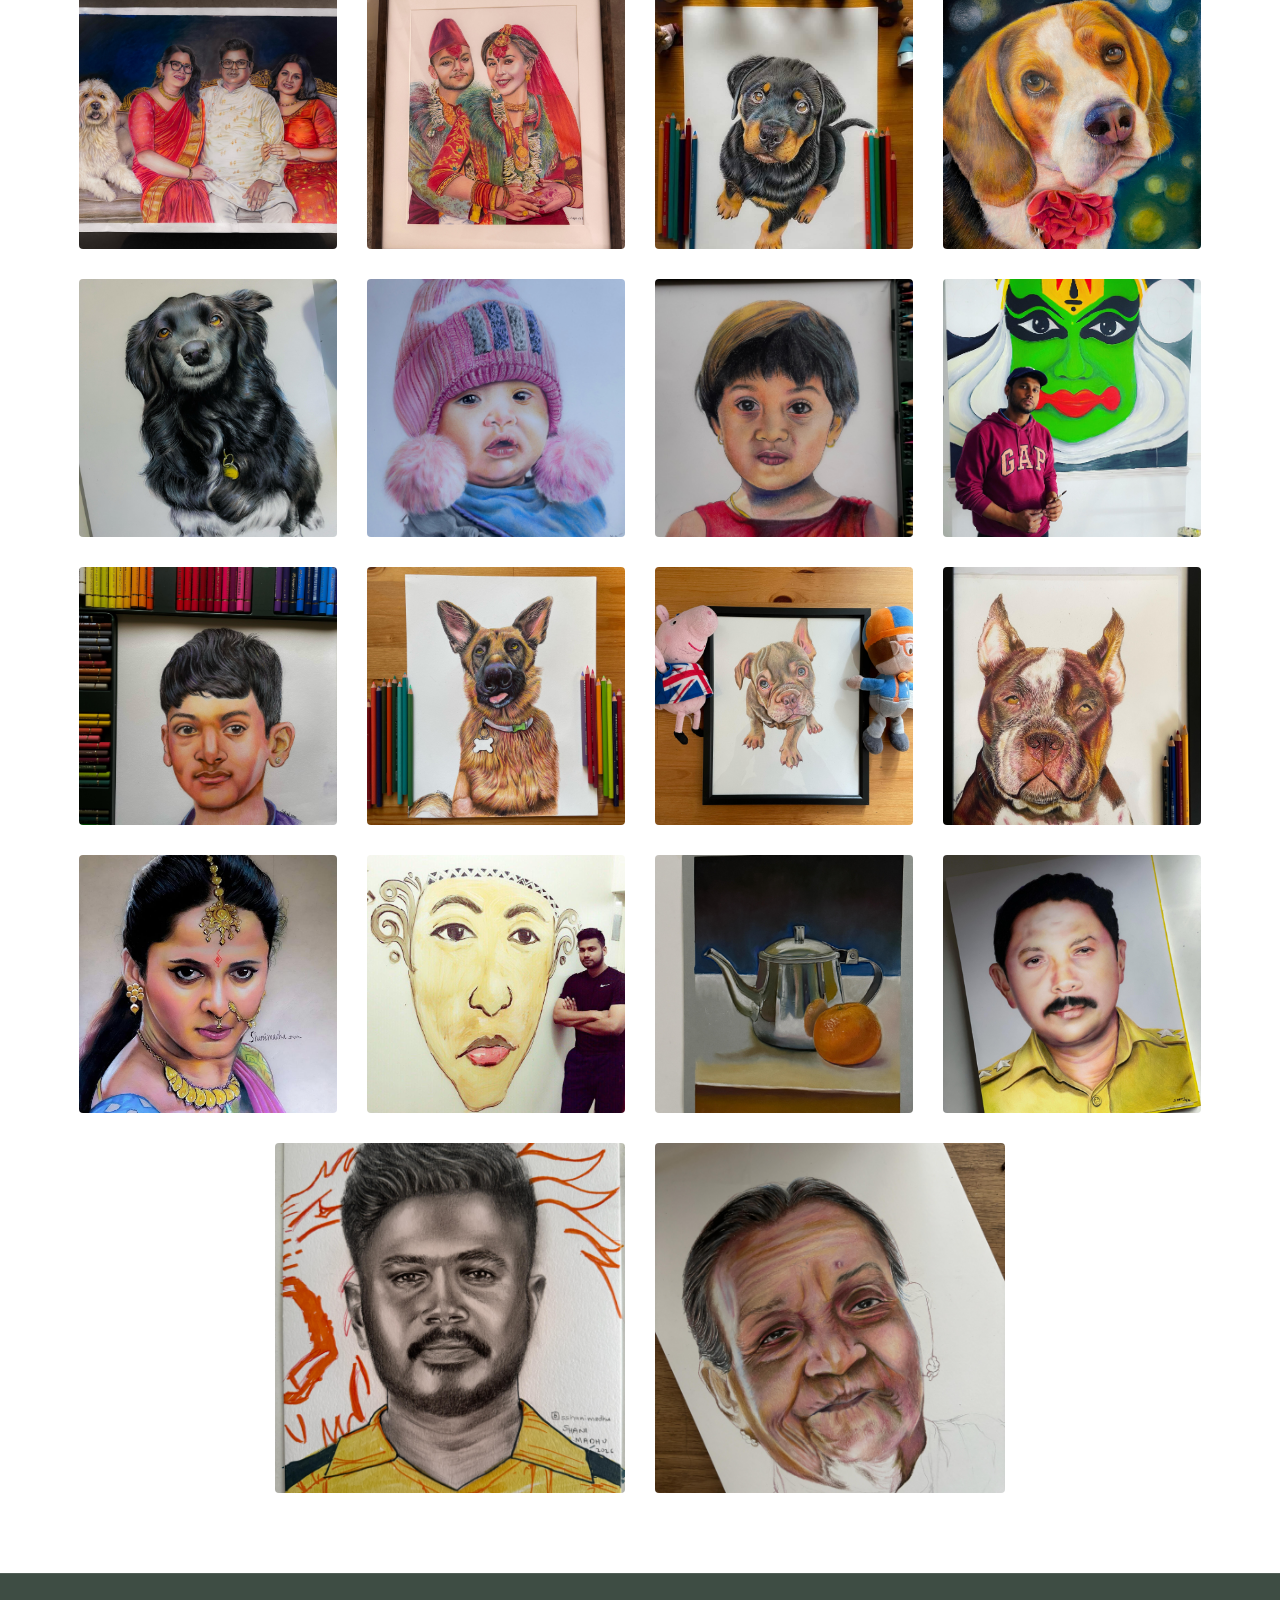
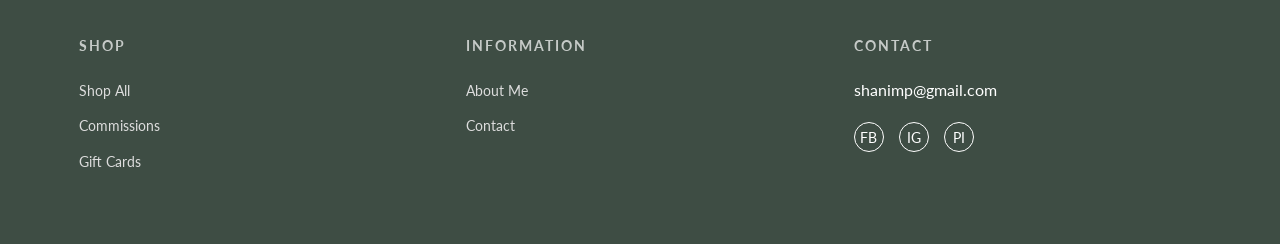
<file: gallery.html>
<!DOCTYPE html>
<html lang="en">

<head>
    <meta charset="UTF-8">
    <meta name="viewport" content="width=device-width, initial-scale=1.0">
    <title>Gallery | SHANI Art</title>
    <link rel="stylesheet" href="style.css">
    <link rel="preconnect" href="https://fonts.googleapis.com">
    <link rel="preconnect" href="https://fonts.gstatic.com" crossorigin>
    <link
        href="https://fonts.googleapis.com/css2?family=Cinzel:wght@400;500;600&family=Lato:wght@300;400;700&family=Playfair+Display:ital,wght@0,400;0,600;1,400&display=swap"
        rel="stylesheet">
    <link rel="stylesheet" href="https://cdnjs.cloudflare.com/ajax/libs/font-awesome/6.4.0/css/all.min.css">
    <script src="script.js" defer></script>
</head>

<body>
    <header class="main-header">
        <div class="top-bar">
            <span>Free UK Delivery on all orders over £30</span>
        </div>
        <div class="logo-container">
            <a href="index.html"><img src="assets/images/logo.png" alt="Shani Madhu - Professional Artist & Illustrator"
                    class="logo-img"></a>
        </div>
        <nav class="main-nav">
            <button class="menu-toggle" aria-label="Toggle navigation">&#9776;</button>
            <ul>
                <li><a href="index.html">Home</a></li>
                <li><a href="shop.html">Shop</a></li>
                <li>
                    <a href="#" class="active">Commissions ▾</a>
                    <ul>
                        <li><a href="gallery.html" class="active">Gallery</a></li>
                        <li><a href="commissions.html">Commission Details</a></li>
                    </ul>
                </li>
                <li><a href="about.html">About</a></li>
                <li><a href="contact.html">Contact</a></li>
            </ul>
        </nav>
    </header>

    <div class="commission-hero" style="background-image: url('assets/images/gp2.jpeg');">
        <div class="hero-content">
            <h1> GALLERY</h1>

        </div>
    </div>

    <main class="gallery-main">
        <div class="container">
            <section class="gallery-section">
                <div class="section-title">
                    <h2>GRAPHITE</h2>
                    <p style="
    font-size: 15px;
"> Capturing depth and detail through the timeless medium of graphite pencils.</p>
                </div>
                <div class="gallery-row">
                    <div class="gallery-item"><img src="assets/images/gp1.jpeg" alt="Graphite Art 1">
                    </div>
                    <div class="gallery-item"><img src="assets/images/gp2.jpeg" alt="Graphite Art 2"></div>
                    <div class="gallery-item"><img src="assets/images/gp3.jpeg" alt="Graphite Art 3"></div>
                </div>
            </section>

            <section class="gallery-section">
                <div class="section-title">
                    <h2>COLORED PENCIL</h2>
                    <p style="
    font-size: 15px;
"> Vibrant, photo-realistic portraits created with high-quality colored pencils.</p>
                </div>
                <div class="gallery-row">

                    <div class="gallery-item"><img src="assets/images/cp23.jpeg" alt="Colored Pencil Art 2"></div>

                    <div class="gallery-item"><img src="assets/images/cp20.jpeg" alt="Colored Pencil Art 4"></div>

                    <div class="gallery-item"><img src="assets/images/cp4.jpeg" alt="Colored Pencil Art 5"></div>

                    <div class="gallery-item"><img src="assets/images/cp14.jpeg" alt="Colored Pencil Art 6"></div>


                    <div class="gallery-item"><img src="assets/images/cp1.jpeg" alt="Colored Pencil Art 7"></div>


                    <div class="gallery-item"><img src="assets/images/cp6.jpeg" alt="Colored Pencil Art 9"></div>

                    <div class="gallery-item"><img src="assets/images/cp27.jpeg" alt="Colored Pencil Art 10"></div>

                    <div class="gallery-item"><img src="assets/images/cp5.jpeg" alt="Colored Pencil Art 11"></div>

                    <div class="gallery-item"><img src="assets/images/cp24.jpeg" alt="Colored Pencil Art 12"></div>

                    <div class="gallery-item"><img src="assets/images/cp16.jpeg" alt="Colored Pencil Art 13"></div>

                    <div class="gallery-item"><img src="assets/images/cp18.jpeg" alt="Colored Pencil Art 14"></div>

                    <div class="gallery-item"><img src="assets/images//cp15.jpeg" alt="Colored Pencil Art 15"></div>

                    <div class="gallery-item"><img src="assets/images/cp7.jpeg" alt="Colored Pencil Art 16"></div>

                    <div class="gallery-item"><img src="assets/images/cp13.jpeg" alt="Colored Pencil Art 18"></div>

                    <div class="gallery-item"><img src="assets/images/cp19.jpeg" alt="Colored Pencil Art 19"></div>
                    <div class="gallery-item"><img src="assets/images/cp12.jpeg" alt="Colored Pencil Art 20"></div>

                    <div class="gallery-item"><img src="assets/images/cp25.jpeg" alt="Colored Pencil Art 25"></div>
                    <div class="gallery-item"><img src="assets/images/cp26.jpeg" alt="Colored Pencil Art 26"></div>
                </div>
            </section>

            <!--section class="gallery-section">
                <div class="section-title">
                    <h2>WATERCOLOR ACRYLIC</h2>
                    <p>Fluid washes and bold colors combined in expressive watercolor and acrylic pieces.</p>
                </div>
                <div class="gallery-row">
                    <div class="gallery-item"><img src="assets/images/cp5.jpeg" alt="Watercolor Acrylic Art 1"></div>
                    <div class="gallery-item"><img src="assets/images/cp6.jpeg" alt="Watercolor Acrylic Art 2">
                    </div>
                </div>
            </section>

            <section class="gallery-section">
                <div class="section-title">
                    <h2>OIL PAINTING</h2>
                    <p>Rich textures and enduring quality found only in professional oil paintings.</p>
                </div>
                <div class="gallery-row">
                    <div class="gallery-item"><img src="assets/images/cp7.jpeg" alt="Oil Painting Art 1">
                    </div>
                    <div class="gallery-item"><img src="assets/images/cp10.jpeg" alt="Oil Painting Art 2"></div>
                </div>
            </section-->
        </div>
    </main>

    <footer class="main-footer">
        <!-- Reusing Footer -->
        <div class="container footer-grid">
            <div class="footer-col">
                <h4>shop</h4>
                <ul>
                    <li><a href="shop.html">Shop All</a></li>
                    <li><a href="commissions.html">Commissions</a></li>
                    <li><a href="#">Gift Cards</a></li>
                </ul>
            </div>
            <div class="footer-col">
                <h4>information</h4>
                <ul>
                    <li><a href="about.html">About Me</a></li>
                    <li><a href="contact.html">Contact</a></li>
                </ul>
            </div>
            <div class="footer-col">
                <h4>contact</h4>
                <p>shanimp@gmail.com</p>
                <div class="social-icons">
                    <a href="#">FB</a>
                    <a href="#">IG</a>
                    <a href="#">PI</a>
                </div>
            </div>
        </div>
    </footer>
    <!-- Instagram Floating Button -->
    <a href="https://instagram.com/"
        class="instagram-float fixed bottom-24 right-6 md:bottom-28 md:right-8 w-16 h-16 text-white rounded-full flex items-center justify-center shadow-lg transition-all duration-300 z-50 hover:scale-110"
        target="_blank" aria-label="Visit our Instagram">
        <i class="fab fa-instagram text-3xl"></i>
    </a>

    <!-- WhatsApp Floating Button -->
    <a href="https://wa.me/91950000000"
        class="whatsapp-float fixed bottom-6 right-6 md:bottom-8 md:right-8 w-16 h-16 bg-green-500 text-white rounded-full flex items-center justify-center shadow-lg hover:bg-green-600 transition-all duration-300 z-50 animate-bounce"
        target="_blank" aria-label="Chat on WhatsApp">
        <i class="fab fa-whatsapp text-3xl"></i>
    </a>
</body>

</html>
</file>
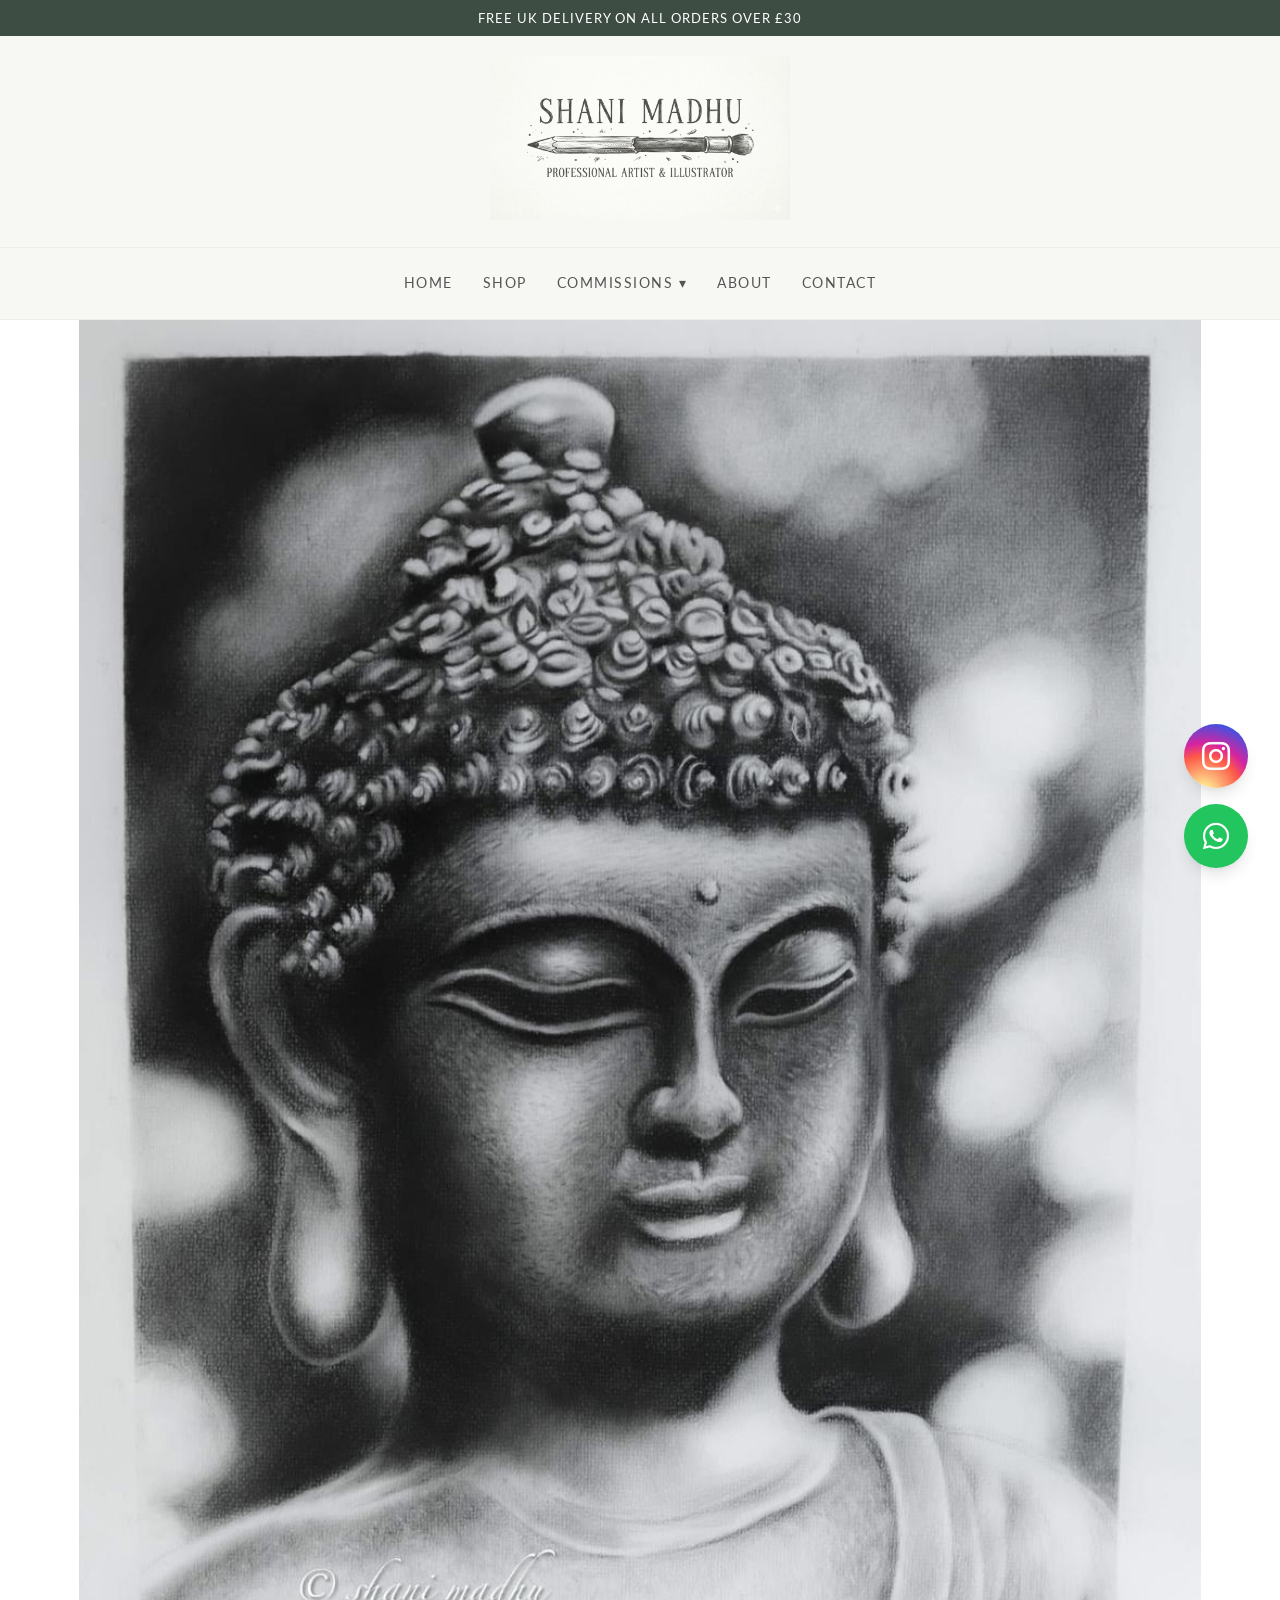
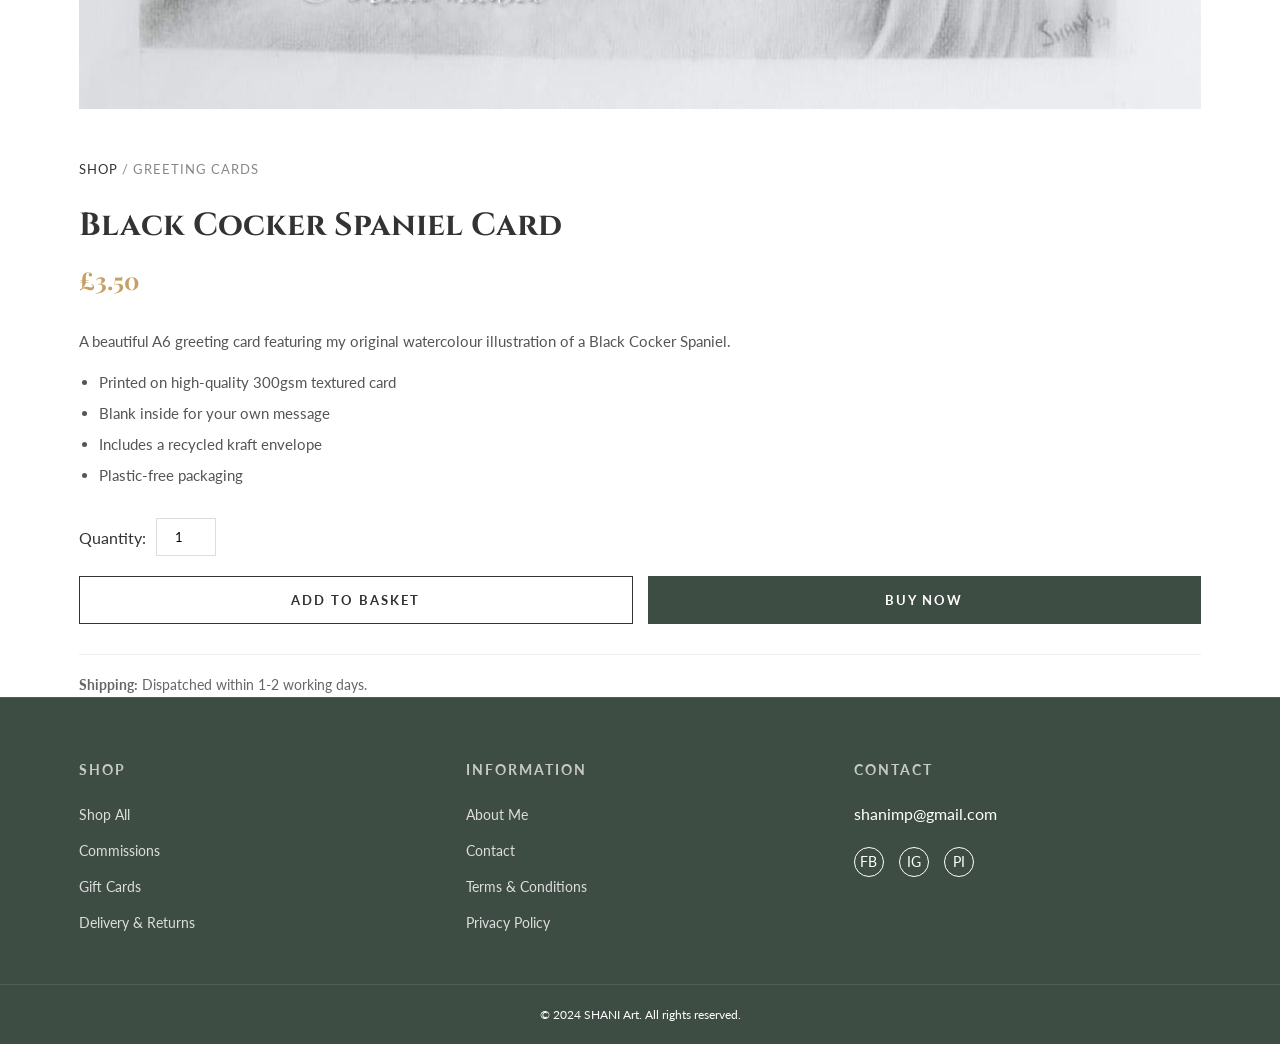
<file: product.html>
<!DOCTYPE html>
<html lang="en">

<head>
    <meta charset="UTF-8">
    <meta name="viewport" content="width=device-width, initial-scale=1.0">
    <title>Black Cocker Spaniel Card | SHANI Art</title>
    <link rel="stylesheet" href="style.css">
    <link rel="preconnect" href="https://fonts.googleapis.com">
    <link rel="preconnect" href="https://fonts.gstatic.com" crossorigin>
    <link
        href="https://fonts.googleapis.com/css2?family=Cinzel:wght@400;500;600&family=Lato:wght@300;400;700&family=Playfair+Display:ital,wght@0,400;0,600;1,400&display=swap"
        rel="stylesheet">
    <link rel="stylesheet" href="https://cdnjs.cloudflare.com/ajax/libs/font-awesome/6.4.0/css/all.min.css">
    <script src="script.js" defer></script>
</head>

<body>
    <header class="main-header">
        <div class="top-bar">
            <span>Free UK Delivery on all orders over £30</span>
        </div>
        <div class="logo-container">
            <a href="index.html"><img src="assets/images/logo.png" alt="Shani Madhu - Professional Artist & Illustrator"
                    class="logo-img"></a>
        </div>
        <nav class="main-nav">
            <button class="menu-toggle" aria-label="Toggle navigation">&#9776;</button>
            <ul>
                <li><a href="index.html">Home</a></li>
                <li><a href="shop.html" class="active">Shop</a></li>
                <li>
                    <a href="#">Commissions ▾</a>
                    <ul>
                        <li><a href="gallery.html">Gallery</a></li>
                        <li><a href="commissions.html">Commission Details</a></li>
                    </ul>
                </li>
                <li><a href="about.html">About</a></li>
                <li><a href="contact.html">Contact</a></li>
            </ul>
        </nav>
    </header>

    <main class="product-main">
        <div class="container product-container">
            <div class="product-gallery">
                <img src="assets/images/gp1.jpeg" alt="Black Cocker Spaniel Card" id="main-image">
            </div>
            <div class="product-details">
                <div class="breadcrumbs">
                    <a href="shop.html">Shop</a> / <span>Greeting Cards</span>
                </div>
                <h1 class="product-title">Black Cocker Spaniel Card</h1>
                <p class="product-price">£3.50</p>
                <div class="product-description">
                    <p>A beautiful A6 greeting card featuring my original watercolour illustration of a Black Cocker
                        Spaniel.</p>
                    <ul>
                        <li>Printed on high-quality 300gsm textured card</li>
                        <li>Blank inside for your own message</li>
                        <li>Includes a recycled kraft envelope</li>
                        <li>Plastic-free packaging</li>
                    </ul>
                </div>

                <div class="purchase-options">
                    <label for="quantity">Quantity:</label>
                    <input type="number" id="quantity" name="quantity" value="1" min="1" max="10">
                </div>

                <div class="purchase-actions">
                    <button class="add-to-cart-btn">ADD TO BASKET</button>
                    <button class="buy-now-btn">BUY NOW</button>
                </div>

                <div class="delivery-info">
                    <p><strong>Shipping:</strong> Dispatched within 1-2 working days.</p>
                </div>
            </div>
        </div>
    </main>

    <footer class="main-footer">
        <div class="container footer-grid">
            <div class="footer-col">
                <h4>shop</h4>
                <ul>
                    <li><a href="shop.html">Shop All</a></li>
                    <li><a href="commissions.html">Commissions</a></li>
                    <li><a href="#">Gift Cards</a></li>
                    <li><a href="#">Delivery & Returns</a></li>
                </ul>
            </div>
            <div class="footer-col">
                <h4>information</h4>
                <ul>
                    <li><a href="about.html">About Me</a></li>
                    <li><a href="contact.html">Contact</a></li>
                    <li><a href="#">Terms & Conditions</a></li>
                    <li><a href="#">Privacy Policy</a></li>
                </ul>
            </div>
            <div class="footer-col">
                <h4>contact</h4>
                <p>shanimp@gmail.com</p>
                <div class="social-icons">
                    <a href="#">FB</a>
                    <a href="#">IG</a>
                    <a href="#">PI</a>
                </div>
            </div>
        </div>
        <div class="footer-bottom">
            <p>&copy; 2024 SHANI Art. All rights reserved.</p>
        </div>
    </footer>
    <!-- Instagram Floating Button -->
    <a href="https://instagram.com/"
        class="instagram-float fixed bottom-24 right-6 md:bottom-28 md:right-8 w-16 h-16 text-white rounded-full flex items-center justify-center shadow-lg transition-all duration-300 z-50 hover:scale-110"
        target="_blank" aria-label="Visit our Instagram">
        <i class="fab fa-instagram text-3xl"></i>
    </a>

    <!-- WhatsApp Floating Button -->
    <a href="https://wa.me/91950000000"
        class="whatsapp-float fixed bottom-6 right-6 md:bottom-8 md:right-8 w-16 h-16 bg-green-500 text-white rounded-full flex items-center justify-center shadow-lg hover:bg-green-600 transition-all duration-300 z-50 animate-bounce"
        target="_blank" aria-label="Chat on WhatsApp">
        <i class="fab fa-whatsapp text-3xl"></i>
    </a>
</body>

</html>
</file>
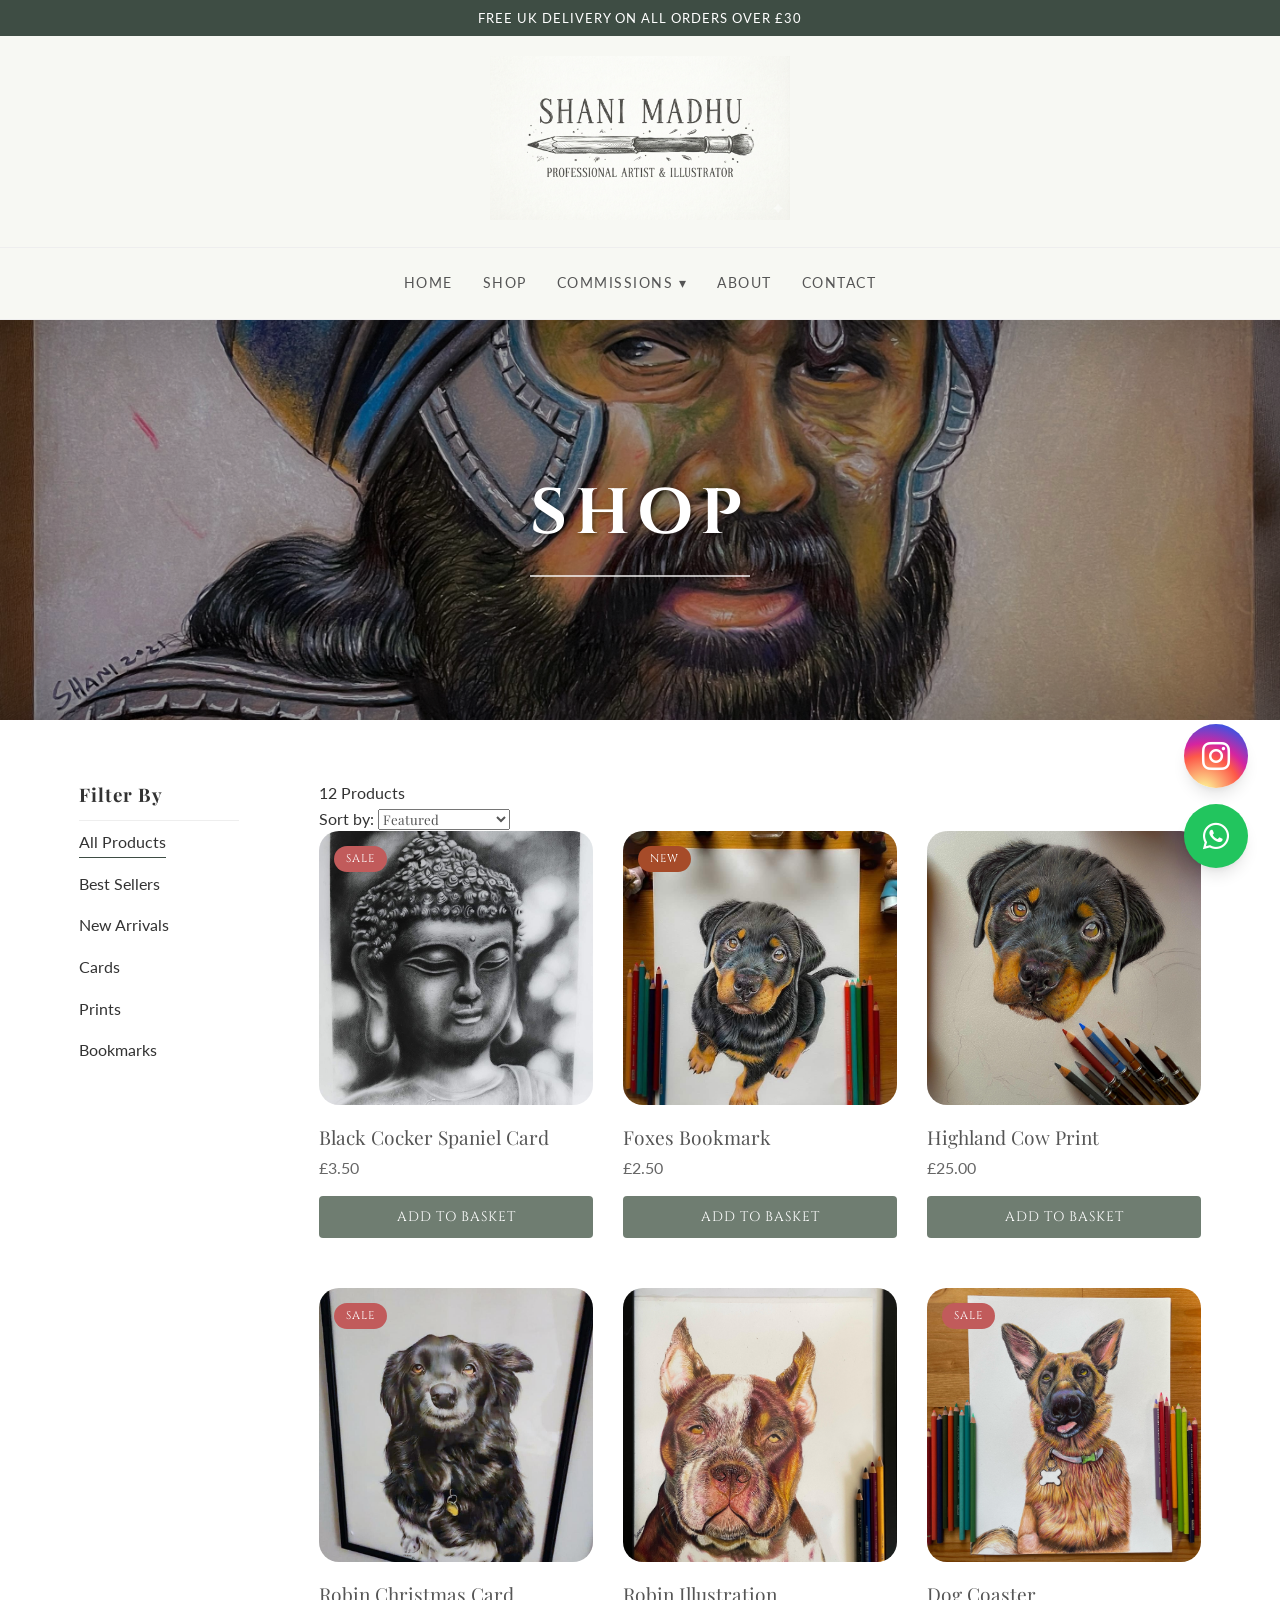
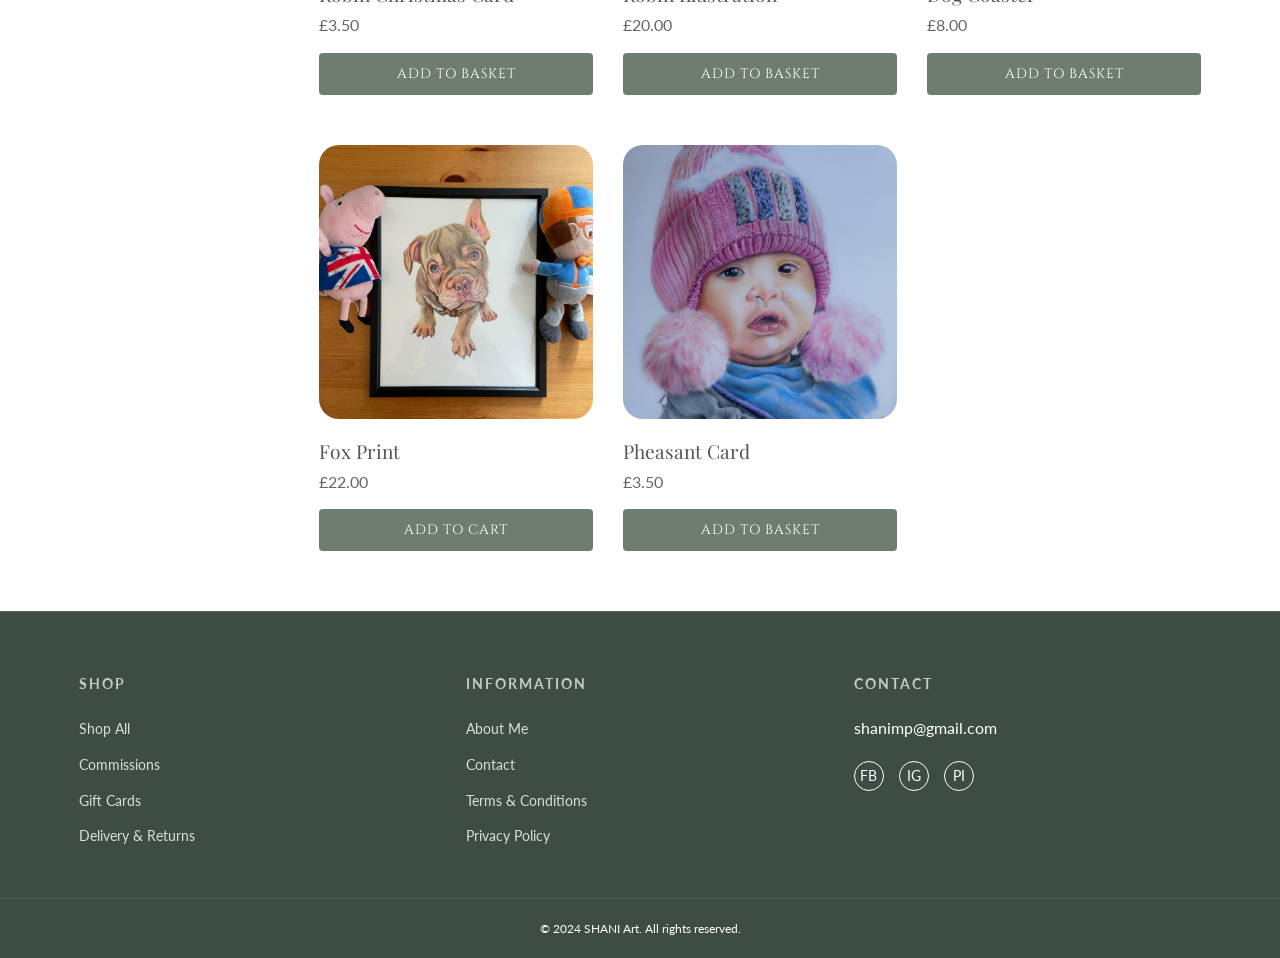
<file: shop.html>
<!DOCTYPE html>
<html lang="en">

<head>
    <meta charset="UTF-8">
    <meta name="viewport" content="width=device-width, initial-scale=1.0">
    <title>Shop | SHANI Art</title>
    <link rel="stylesheet" href="style.css">
    <link rel="preconnect" href="https://fonts.googleapis.com">
    <link rel="preconnect" href="https://fonts.gstatic.com" crossorigin>
    <link
        href="https://fonts.googleapis.com/css2?family=Cinzel:wght@400;500;600&family=Lato:wght@300;400;700&family=Playfair+Display:ital,wght@0,400;0,600;1,400&display=swap"
        rel="stylesheet">
    <link rel="stylesheet" href="https://cdnjs.cloudflare.com/ajax/libs/font-awesome/6.4.0/css/all.min.css">
    <script src="script.js" defer></script>
</head>

<body>
    <header class="main-header">
        <div class="top-bar">
            <span>Free UK Delivery on all orders over £30</span>
        </div>
        <div class="logo-container">
            <a href="index.html"><img src="assets/images/logo.png" alt="Shani Madhu - Professional Artist & Illustrator"
                    class="logo-img"></a>
        </div>
        <nav class="main-nav">
            <button class="menu-toggle" aria-label="Toggle navigation">&#9776;</button>
            <ul>
                <li><a href="index.html">Home</a></li>
                <li><a href="shop.html" class="active">Shop</a></li>
                <li>
                    <a href="#">Commissions ▾</a>
                    <ul>
                        <li><a href="gallery.html">Gallery</a></li>
                        <li><a href="commissions.html">Commission Details</a></li>
                    </ul>
                </li>
                <li><a href="about.html">About</a></li>
                <li><a href="contact.html">Contact</a></li>
            </ul>
        </nav>
    </header>

    <div class="shop-hero">
        <div class="shop-hero-content">
            <h1>SHOP</h1>
        </div>
    </div>

    <main class="shop-main">
        <div class="container shop-layout">
            <aside class="shop-sidebar">
                <div class="filter-group">
                    <h3>Filter By</h3>
                    <ul>
                        <li><a href="#" class="active">All Products</a></li>
                        <li><a href="#">Best Sellers</a></li>
                        <li><a href="#">New Arrivals</a></li>
                        <li><a href="#">Cards</a></li>
                        <li><a href="#">Prints</a></li>
                        <li><a href="#">Bookmarks</a></li>
                    </ul>
                </div>
            </aside>

            <section class="shop-products">
                <div class="products-top-bar">
                    <span>12 Products</span>
                    <div class="sort-dropdown">
                        Sort by: <select>
                            <option>Featured</option>
                            <option>Price: Low to High</option>
                            <option>Price: High to Low</option>
                        </select>
                    </div>
                </div>
                <div class="products-grid">
                    <!-- Product 1 -->
                    <div class="product-card">
                        <div class="product-image">
                            <span class="badge sale">SALE</span>
                            <a href="product.html">
                                <img src="assets/images/gp1.jpeg" alt="Black Cocker Spaniel Card">
                            </a>
                        </div>
                        <div class="product-info">
                            <h4><a href="product.html">Black Cocker Spaniel Card</a></h4>
                            <p class="price">£3.50</p>
                            <button class="btn-shop-add">ADD TO BASKET</button>
                        </div>
                    </div>

                    <!-- Product 2 -->
                    <div class="product-card">
                        <div class="product-image">
                            <span class="badge new">NEW</span>
                            <a href="product.html">
                                <img src="assets/images/cp4.jpeg" alt="Foxes Bookmark">
                            </a>
                        </div>
                        <div class="product-info">
                            <h4><a href="product.html">Foxes Bookmark</a></h4>
                            <p class="price">£2.50</p>
                            <button class="btn-shop-add">ADD TO BASKET</button>
                        </div>
                    </div>

                    <!-- Product 3 -->
                    <div class="product-card">
                        <div class="product-image">
                            <a href="product.html">
                                <img src="assets/images/cp3.jpeg" alt="Highland Cow Print">
                            </a>
                        </div>
                        <div class="product-info">
                            <h4><a href="product.html">Highland Cow Print</a></h4>
                            <p class="price">£25.00</p>
                            <button class="btn-shop-add">ADD TO BASKET</button>
                        </div>
                    </div>

                    <!-- Product 4 -->
                    <div class="product-card">
                        <div class="product-image">
                            <span class="badge sale">SALE</span>
                            <a href="product.html">
                                <img src="assets/images/cp2.jpeg" alt="Robin Christmas Card">
                            </a>
                        </div>
                        <div class="product-info">
                            <h4><a href="product.html">Robin Christmas Card</a></h4>
                            <p class="price">£3.50</p>
                            <button class="btn-shop-add">ADD TO BASKET</button>
                        </div>
                    </div>

                    <!-- Duplicate for visual fill -->
                    <div class="product-card">
                        <div class="product-image">
                            <a href="product.html">
                                <img src="assets/images/cp15.jpeg" alt="Robin Illustration">
                            </a>
                        </div>
                        <div class="product-info">
                            <h4><a href="product.html">Robin Illustration</a></h4>
                            <p class="price">£20.00</p>
                            <button class="btn-shop-add">ADD TO BASKET</button>
                        </div>
                    </div>

                    <div class="product-card">
                        <div class="product-image">
                            <span class="badge sale">SALE</span>
                            <a href="product.html">
                                <img src="assets/images/cp16.jpeg" alt="Dog Coaster">
                            </a>
                        </div>
                        <div class="product-info">
                            <h4><a href="product.html">Dog Coaster</a></h4>
                            <p class="price">£8.00</p>
                            <button class="btn-shop-add">ADD TO BASKET</button>
                        </div>
                    </div>
                    <div class="product-card">
                        <div class="product-image">
                            <a href="product.html">
                                <img src="assets/images/cp18.jpeg" alt="Fox Print">
                            </a>
                        </div>
                        <div class="product-info">
                            <h4><a href="product.html">Fox Print</a></h4>
                            <p class="price">£22.00</p>
                            <button class="btn-shop-add">ADD TO CART</button>
                        </div>
                    </div>
                    <div class="product-card">
                        <div class="product-image">
                            <a href="product.html">
                                <img src="assets/images/cp6.jpeg" alt="Pheasant Card">
                            </a>
                        </div>
                        <div class="product-info">
                            <h4><a href="product.html">Pheasant Card</a></h4>
                            <p class="price">£3.50</p>
                            <button class="btn-shop-add">ADD TO BASKET</button>
                        </div>
                    </div>
                </div>
            </section>
        </div>
    </main>

    <footer class="main-footer">
        <div class="container footer-grid">
            <div class="footer-col">
                <h4>shop</h4>
                <ul>
                    <li><a href="shop.html">Shop All</a></li>
                    <li><a href="commissions.html">Commissions</a></li>
                    <li><a href="#">Gift Cards</a></li>
                    <li><a href="#">Delivery & Returns</a></li>
                </ul>
            </div>
            <div class="footer-col">
                <h4>information</h4>
                <ul>
                    <li><a href="about.html">About Me</a></li>
                    <li><a href="contact.html">Contact</a></li>
                    <li><a href="#">Terms & Conditions</a></li>
                    <li><a href="#">Privacy Policy</a></li>
                </ul>
            </div>
            <div class="footer-col">
                <h4>contact</h4>
                <p>shanimp@gmail.com</p>
                <div class="social-icons">
                    <a href="#">FB</a>
                    <a href="#">IG</a>
                    <a href="#">PI</a>
                </div>
            </div>
        </div>
        <div class="footer-bottom">
            <p>&copy; 2024 SHANI Art. All rights reserved.</p>
        </div>
    </footer>
    <!-- Instagram Floating Button -->
    <a href="https://instagram.com/"
        class="instagram-float fixed bottom-24 right-6 md:bottom-28 md:right-8 w-16 h-16 text-white rounded-full flex items-center justify-center shadow-lg transition-all duration-300 z-50 hover:scale-110"
        target="_blank" aria-label="Visit our Instagram">
        <i class="fab fa-instagram text-3xl"></i>
    </a>

    <!-- WhatsApp Floating Button -->
    <a href="https://wa.me/91950000000"
        class="whatsapp-float fixed bottom-6 right-6 md:bottom-8 md:right-8 w-16 h-16 bg-green-500 text-white rounded-full flex items-center justify-center shadow-lg hover:bg-green-600 transition-all duration-300 z-50 animate-bounce"
        target="_blank" aria-label="Chat on WhatsApp">
        <i class="fab fa-whatsapp text-3xl"></i>
    </a>
</body>

</html>
</file>
<file: style.css>
:root {
    --color-primary: #3E4D44;
    /* Dark Sage Green */
    --color-secondary: #C5A065;
    /* Gold/Beige */
    --color-text-main: #333333;
    --color-text-light: #ffffff;
    --color-bg-light: #ffffff;
    --font-heading: 'Cinzel', serif;
    --font-subheading: 'Playfair Display', serif;
    --font-body: 'Lato', sans-serif;
    --btn-border: 1px solid #fff;
    --btn-padding: 12px 30px;
}

* {
    box-sizing: border-box;
    margin: 0;
    padding: 0;
}

body {
    font-family: var(--font-body);
    color: var(--color-text-main);
    line-height: 1.6;
    background-color: #ffffff;
    overflow-x: hidden;
}

img {
    max-width: 100%;
    display: block;
}

a {
    text-decoration: none;
    color: inherit;
    transition: color 0.3s ease;
}

ul {
    list-style: none;
}

/* Typography Utility Classes */
.h1,
.h2,
.h3 {
    font-family: var(--font-heading);
    font-weight: 400;
}

.text-center {
    text-align: center;
}

.container {
    width: 90%;
    max-width: 1200px;
    margin: 0 auto;
    padding: 0 15px;
}


/* Updated Product Card Grid Design matching screenshot */

.products-grid {
    display: grid;
    grid-template-columns: repeat(auto-fill, minmax(240px, 1fr));
    gap: 50px 30px;
}

.product-card {
    border: none;
    padding: 0;
    background: transparent;
    text-align: left;
    transition: transform 0.3s ease;
}

.product-card:hover {
    box-shadow: none;
    transform: none;
    /* Removed lift, keeping it simple as per screenshot */
}

.product-image {
    position: relative;
    margin-bottom: 20px;
    border-radius: 20px;
    /* Distinct rounded corners */
    overflow: hidden;
    aspect-ratio: 1/1;
    background-color: #ffffff;
}

.product-image img {
    width: 100%;
    height: 100%;
    object-fit: cover;
    transition: transform 0.5s ease;
}

/* Quick View Overlay */
.product-image::after {
    content: 'Quick View';
    position: absolute;
    bottom: 0;
    left: 0;
    width: 100%;
    padding: 10px;
    background: rgba(255, 255, 255, 0.7);
    text-align: center;
    font-family: 'Playfair Display', serif;
    font-size: 0.9rem;
    color: #444;
    opacity: 0;
    transition: opacity 0.3s ease;
}

.product-image:hover::after {
    opacity: 1;
}

/* Badge Style */
.badge {
    position: absolute;
    top: 15px;
    left: 15px;
    background-color: #A64B29;
    /* Burnt orange color from screenshot */
    color: #fff;
    font-size: 0.7rem;
    padding: 4px 12px;
    border-radius: 20px;
    /* Pill shape */
    font-family: 'Cinzel', serif;
    letter-spacing: 1px;
    text-transform: uppercase;
    box-shadow: none;
    z-index: 10;
}

.badge.new {
    background-color: #A64B29;
}

.badge.sale {
    background-color: #C15B5B;
}

/* Typography */
.product-info h4 {
    font-family: 'Playfair Display', serif;
    font-size: 1.2rem;
    color: #444;
    font-weight: 400;
    line-height: 1.3;
    margin-bottom: 5px;
    min-height: auto;
}

.product-info h4 a {
    color: #555;
    text-decoration: none;
}

.product-info .price {
    font-family: 'Lato', sans-serif;
    color: #666;
    /* Greyer text */
    font-weight: 400;
    font-size: 1rem;
    margin-bottom: 15px;
}

/* Button Style */
.btn-shop-add {
    display: block;
    width: 100%;
    background-color: #6F7D71;
    /* Desaturated Olive Green */
    color: #fff;
    border: none;
    padding: 12px 0;
    font-family: 'Cinzel', serif;
    font-size: 0.85rem;
    letter-spacing: 1px;
    text-transform: uppercase;
    cursor: pointer;
    opacity: 1;
    /* Always visible as per screenshot */
    transform: none;
    border-radius: 4px;
    /* Slight rounded */
    transition: background-color 0.3s ease;
}

.product-card:hover .btn-shop-add {
    background-color: #556257;
    /* Darker olive on hover */
    color: #fff;
    border: none;
    transform: none;
}

.sort-dropdown select {
    font-family: 'Playfair Display', serif;
    color: #555;
}

/* Header Styles */
.top-bar {
    background-color: var(--color-primary);
    color: var(--color-text-light);
    text-align: center;
    padding: 8px 0;
    font-size: 0.8rem;
    letter-spacing: 1px;
    text-transform: uppercase;
}

.logo-container {
    text-align: center;
    padding: 30px 0;
    background-color: #f7f8f3;
}

.logo {
    font-family: var(--font-heading);
    font-size: 2.5rem;
    letter-spacing: 3px;
    margin-bottom: 5px;
    color: #000;
}

.tagline {
    font-family: var(--font-subheading);
    font-style: italic;
    color: #666;
    font-size: 1rem;
    letter-spacing: 1px;
}

.main-nav {
    border-top: 1px solid #eee;
    border-bottom: 1px solid #eee;
    padding: 15px 0;
    background-color: #f7f8f3;
    /* Match logo background */
    position: relative;
    z-index: 100;
}

.main-nav ul {
    display: flex;
    justify-content: center;
    gap: 30px;
    margin: 0;
    padding: 0;
}

.main-nav a {
    text-transform: uppercase;
    font-size: 0.85rem;
    letter-spacing: 1.5px;
    color: #555;
    font-weight: 400;
    padding: 10px 0;
    display: block;
}

.main-nav a:hover {
    color: var(--color-secondary);
}

/* Dropdown Container */
.main-nav ul li {
    position: relative;
    display: inline-block;
}

/* Dropdown Content (Hidden by Default) */
.main-nav ul ul {
    visibility: hidden;
    opacity: 0;
    position: absolute;
    top: 100%;
    left: 50%;
    transform: translateX(-50%);
    background-color: #fff;
    min-width: 220px;
    box-shadow: 0 8px 16px rgba(0, 0, 0, 0.1);
    z-index: 1000;
    padding: 10px 0;
    display: block;
    /* Overrides flex from parent ul */
    border-radius: 4px;
    transition: all 0.3s ease;
    border-top: 2px solid var(--color-secondary);
}

/* Dropdown Links */
.main-nav ul ul li {
    display: block;
    text-align: center;
}

.main-nav ul ul li a {
    padding: 12px 20px;
    text-transform: uppercase;
    font-size: 0.8rem;
    color: #555;
    white-space: nowrap;
}

.main-nav ul ul li a:hover {
    background-color: #ffffff;
    color: var(--color-secondary);
}

/* Show Dropdown on Hover */
.main-nav ul li:hover>ul,
.main-nav ul li:focus-within>ul {
    visibility: visible;
    opacity: 1;
    transform: translateX(-50%) translateY(10px);
}

/* Mobile Dropdown styles handled in media query below */

/* Mobile Menu Toggle */
.menu-toggle {
    display: none;
    background: none;
    border: none;
    font-size: 1.5rem;
    cursor: pointer;
    color: #333;
    position: absolute;
    right: 20px;
    top: 50%;
    transform: translateY(-50%);
}

@media (max-width: 768px) {
    .menu-toggle {
        display: block;
    }

    .main-nav ul {
        display: none;
        flex-direction: column;
        width: 100%;
        background-color: #fff;
        position: absolute;
        top: 100%;
        left: 0;
        border-bottom: 1px solid #eee;
        padding: 20px;
        box-shadow: 0 5px 10px rgba(0, 0, 0, 0.05);
        gap: 0;
        /* Reset gap for list items */
        text-align: center;
    }

    .main-nav ul.active {
        display: flex;
    }

    .main-nav ul li {
        display: block;
        width: 100%;
    }

    /* Mobile Dropdown Reset */
    .main-nav ul ul {
        position: relative;
        visibility: visible;
        opacity: 1;
        transform: none;
        box-shadow: none;
        min-width: 100%;
        left: 0;
        top: 0;
        background-color: #ffffff;
        display: none;
        /* Collapsed by default on mobile? Or just show all? Let's show all for simplicity or toggle */
        padding: 0;
        border-top: none;
    }

    .main-nav ul li:hover>ul {
        display: block;
        transform: none;
    }
}

/* Hero Section */
.hero-section {
    height: 60vh;
    /* Reduced height to show 'About' teasingly */
    min-height: 500px;
    background-image: url('assets/images/cp23.jpeg');
    background-size: cover;
    background-position: center;
    background-repeat: no-repeat;
    background-color: #ffffff;
    /* Fallback color */
    position: relative;
    display: flex;
    flex-direction: column;
    align-items: center;
    justify-content: center;
    text-align: center;
    overflow: hidden;
    /* Ensure video doesn't spill out */
}


.hero-content {
    position: relative;
    z-index: 2;
    text-align: center;
    color: #fff;
    max-width: 900px;
    /* Allow wider text */
    padding: 0 20px;
    background-color: transparent;
    /* Remove background box */
    backdrop-filter: none;
    /* Remove blur */
}

.hero-greeting {
    font-family: 'Playfair Display', serif;
    /* Or var(--font-heading) if defined as such */
    font-size: 2.5rem;
    /* Large size */
    line-height: 1.4;
    font-style: italic;
    font-weight: 400;
    text-shadow: 1px 1px 4px rgba(0, 0, 0, 0.6);
    /* Strong shadow for readability */
    margin: 0;
}

@media (max-width: 768px) {
    .hero-greeting {
        font-size: 1.8rem;
    }
}

.hero-greeting .highlight {
    font-family: var(--font-heading);
    background-color: var(--color-secondary);
    color: #fff;
    padding: 2px 10px;
    font-style: normal;
    text-transform: uppercase;
    font-size: 1.5rem;
    letter-spacing: 2px;
    margin-right: 5px;
    display: inline-block;
    vertical-align: middle;
}


.hero-buttons {
    margin-top: 30px;
    display: flex;
    gap: 20px;
    justify-content: center;
    flex-wrap: wrap;
}

.btn-hero {
    display: inline-block;
    padding: 12px 30px;
    border: 1px solid #fff;
    color: #fff;
    text-transform: uppercase;
    text-decoration: none;
    font-family: var(--font-heading);
    font-size: 0.9rem;
    letter-spacing: 2px;
    transition: all 0.3s ease;
    background-color: rgba(0, 0, 0, 0.2);
}

.btn-hero:hover {
    background-color: #fff;
    color: var(--color-primary);
}

.btn-hero.btn-secondary {
    background-color: var(--color-secondary);
    border-color: var(--color-secondary);
}

.btn-hero.btn-secondary:hover {
    background-color: #fff;
    color: var(--color-secondary);
    border-color: #fff;
}

@media (max-width: 480px) {
    .hero-buttons {
        flex-direction: column;
        gap: 15px;
    }
}



/* About Section */
.about-section {
    background-color: var(--color-primary);
    color: #fff;
    padding: 80px 0 40px;
    position: relative;
    border-bottom: 20px solid #fff;
    /* Placeholder for divider if needed */
}

.about-container {
    display: flex;
    align-items: center;
    justify-content: center;
    gap: 60px;
    flex-wrap: wrap;
}

.about-image {
    position: relative;
    width: 300px;
    height: 300px;
}

.about-image img {
    width: 100%;
    height: 100%;
    object-fit: cover;
    border-radius: 50%;
    border: 5px solid #fff;
    position: relative;
    z-index: 2;
}

.about-text {
    max-width: 500px;
}

.section-title {
    font-family: var(--font-subheading);
    font-style: italic;
    font-size: 2rem;
    margin-bottom: 20px;
    color: var(--color-secondary);
}

.about-text p {
    margin-bottom: 15px;
    font-size: 0.95rem;
    font-weight: 300;
}

.btn-text {
    display: inline-block;
    color: #fff;
    text-transform: uppercase;
    font-size: 0.7rem;
    letter-spacing: 2px;
    margin-top: 10px;
    border-bottom: 1px solid transparent;
}

.btn-text:hover {
    border-bottom-color: var(--color-secondary);
}

/* Commission Section */
.commission-section {
    padding: 60px 0;
    background-color: #fff;
}

.commission-container {
    display: flex;
    align-items: center;
    justify-content: center;
    gap: 40px;
    flex-wrap: wrap;
    background-color: var(--color-primary);
    /* Use primary color for the card background if needed, but screenshot shows image + text block */
    /* Looking at screenshot again: The commission section has a large image on left, and a dark box on right (or overlaid) */
    /* Let's try to match the "Image Left, Text Right" block style typical of the reference */
    border-radius: 10px;
    overflow: hidden;
    padding: 0;
}

.commission-container {
    /* Resetting container for this specific look */
    background: transparent;
    gap: 20px;
}

.commission-image {
    flex: 1;
    min-width: 300px;
}

.commission-image img {
    width: 100%;
    display: block;
    border-radius: 10px;
}

.commission-content {
    flex: 1;
    min-width: 300px;
    background-color: var(--color-primary);
    /* Or a similar dark grey/green */
    color: #fff;
    padding: 40px;
    text-align: center;
    display: flex;
    flex-direction: column;
    align-items: center;
    justify-content: center;
    border-radius: 10px;
    height: 100%;
    /* Match image height if possible */
    align-self: stretch;
}

.commission-content h2 {
    color: #fff;
    margin-bottom: 20px;
    font-size: 2rem;
    letter-spacing: 2px;
}

.commission-content p {
    margin-bottom: 20px;
    font-size: 0.9rem;
    font-style: italic;
    font-family: var(--font-subheading);
}

.btn-outline {
    border: 1px solid #fff;
    padding: 12px 30px;
    color: #fff;
    text-transform: uppercase;
    font-size: 0.8rem;
    letter-spacing: 2px;
    margin-top: 10px;
}

.btn-outline:hover {
    background-color: #fff;
    color: var(--color-primary);
}

/* Categories Section */
.categories-section {
    padding: 40px 0;
}

.categories-grid {
    display: grid;
    grid-template-columns: repeat(auto-fit, minmax(300px, 1fr));
    gap: 20px;
}

.category-card {
    position: relative;
    border-radius: 10px;
    overflow: hidden;
    display: block;
    aspect-ratio: 1/1;
    /* Square cards */
}

.category-card img {
    width: 100%;
    height: 100%;
    object-fit: cover;
    transition: transform 0.5s ease;
}

.category-card:hover img {
    transform: scale(1.05);
}

.category-overlay {
    position: absolute;
    top: 0;
    left: 0;
    width: 100%;
    height: 100%;
    background: rgba(0, 0, 0, 0.3);
    display: flex;
    flex-direction: column;
    align-items: center;
    justify-content: center;
    color: #fff;
    opacity: 1;
    transition: opacity 0.3s ease;
}

.category-overlay h3 {
    font-family: var(--font-heading);
    font-size: 1.5rem;
}

.category-overlay .btn-text {
    border-bottom: 1px solid #fff;
}

/* Shop Favourites */
.shop-favourites {
    padding: 60px 0;
    background-color: var(--color-primary);
    color: #fff;
}

.shop-favourites .section-title {
    color: #fff;
    margin-bottom: 40px;
    letter-spacing: 2px;
}

.shop-grid {
    display: flex;
    justify-content: center;
    gap: 30px;
    flex-wrap: wrap;
}

.shop-item {
    width: 250px;
    text-align: center;
    color: #fff;
    display: block;
}

.shop-item img {
    border-radius: 5px;
    margin-bottom: 15px;
    transition: transform 0.3s ease;
}

.shop-item:hover img {
    transform: translateY(-5px);
}

.shop-subtitle {
    display: block;
    font-size: 0.7rem;
    letter-spacing: 1px;
    margin-bottom: 5px;
    text-transform: uppercase;
    opacity: 0.8;
}

.shop-item h4 {
    font-family: var(--font-subheading);
    font-size: 1.1rem;
    margin-bottom: 15px;
    font-weight: 400;
}

.btn-bg {
    display: inline-block;
    background-color: rgba(255, 255, 255, 0.2);
    padding: 8px 20px;
    font-size: 0.7rem;
    letter-spacing: 1px;
    border-radius: 2px;
    transition: background-color 0.3s ease;
}

.shop-item:hover .btn-bg {
    background-color: var(--color-secondary);
}

/* Testimonial Section */
.testimonial-section {
    height: 400px;
    background-image: url('assets/images/cp12.jpeg');
    background-size: cover;
    background-position: center;
    position: relative;
    display: flex;
    align-items: center;
    justify-content: center;
}

.testimonial-section::before {
    content: '';
    position: absolute;
    top: 0;
    left: 0;
    width: 100%;
    height: 100%;
    background: rgba(62, 77, 68, 0.7);
    /* Dark green overlay */
}

.testimonial-content {
    position: relative;
    z-index: 1;
    text-align: center;
    color: #fff;
    padding: 0 20px;
    max-width: 700px;
}

.stars {
    color: #fff;
    letter-spacing: 5px;
    margin-bottom: 20px;
    font-size: 1.2rem;
}

blockquote {
    font-family: var(--font-subheading);
    font-size: 1.8rem;
    font-style: italic;
    line-height: 1.4;
    margin-bottom: 30px;
}

cite {
    font-style: normal;
    font-size: 0.8rem;
    letter-spacing: 2px;
    text-transform: uppercase;
    display: block;
}

/* Blog Section */
.blog-section {
    padding: 60px 0;
    background-color: var(--color-primary);
    color: #fff;
}

.blog-section .section-title {
    color: #fff;
    margin-bottom: 40px;
}

.blog-grid {
    display: flex;
    justify-content: center;
}

.blog-post {
    max-width: 400px;
    background-color: rgba(255, 255, 255, 0.05);
    /* Slight highlight */
    border-radius: 5px;
    overflow: hidden;
}

.blog-image {
    position: relative;
    height: 250px;
}

.blog-image img {
    width: 100%;
    height: 100%;
    object-fit: cover;
}

.blog-date {
    position: absolute;
    top: 10px;
    left: 10px;
    background-color: #fff;
    color: #333;
    padding: 5px 10px;
    text-align: center;
    border-radius: 2px;
}

.blog-date .day {
    display: block;
    font-size: 1.2rem;
    font-weight: 700;
    line-height: 1;
}

.blog-date .month {
    display: block;
    font-size: 0.6rem;
    text-transform: uppercase;
}

.blog-content {
    padding: 20px;
    text-align: center;
}

.blog-content h3 {
    font-family: var(--font-heading);
    margin-bottom: 10px;
    letter-spacing: 2px;
}

.blog-content p {
    font-size: 0.9rem;
    margin-bottom: 15px;
    opacity: 0.9;
}

.blog-content .btn-text {
    border-bottom: 1px solid #fff;
}

/* Misc Section */
.misc-section {
    padding: 60px 0;
    background-color: #333;
    /* Darker background */
    color: #fff;
    text-align: center;
}

.misc-section h2 {
    font-family: var(--font-heading);
    margin-bottom: 15px;
    letter-spacing: 2px;
}

.misc-section p {
    max-width: 600px;
    margin: 0 auto 25px;
    font-style: italic;
    font-family: var(--font-subheading);
}

/* Newsletter Section */
.newsletter-section {
    padding: 60px 0;
    background-color: var(--color-primary);
    display: flex;
    justify-content: center;
}

.newsletter-box {
    background-color: #fff;
    padding: 40px;
    text-align: center;
    max-width: 600px;
    width: 90%;
    border: 1px solid #ddd;
    /* Example border */
}

.envelope-icon {
    font-size: 2rem;
    color: #333;
    display: block;
    margin-bottom: 10px;
    font-style: normal;
}

.newsletter-box h3 {
    font-family: var(--font-heading);
    margin-bottom: 10px;
    color: #333;
    letter-spacing: 2px;
}

.newsletter-box p {
    color: #666;
    margin-bottom: 20px;
    font-size: 0.9rem;
    font-style: italic;
    font-family: var(--font-subheading);
}

.newsletter-form {
    display: flex;
    gap: 10px;
    flex-wrap: wrap;
    justify-content: center;
}

.newsletter-form input {
    padding: 10px;
    border: 1px solid #ddd;
    width: 250px;
    font-family: var(--font-body);
}

.newsletter-form button {
    background-color: var(--color-primary);
    color: #fff;
    border: none;
    padding: 10px 20px;
    text-transform: uppercase;
    letter-spacing: 1px;
    cursor: pointer;
    font-family: var(--font-body);
    transition: background-color 0.3s ease;
}

.newsletter-form button:hover {
    background-color: var(--color-secondary);
}

/* Footer */
.main-footer {
    background-color: #3e4d44;
    /* Dark green matching primary roughly */
    color: #fff;
    padding: 60px 0 20px;
    border-top: 1px solid rgba(255, 255, 255, 0.1);
}

.footer-grid {
    display: grid;
    grid-template-columns: repeat(auto-fit, minmax(200px, 1fr));
    gap: 40px;
    text-align: left;
    margin-bottom: 40px;
}

.footer-col h4 {
    text-transform: uppercase;
    letter-spacing: 2px;
    margin-bottom: 20px;
    font-size: 0.9rem;
    opacity: 0.7;
}

.footer-col ul li {
    margin-bottom: 10px;
}

.footer-col ul li a {
    font-size: 0.85rem;
    color: #ddd;
    transition: color 0.3s ease;
}

.footer-col ul li a:hover {
    color: #fff;
}

.social-icons {
    margin-top: 20px;
    display: flex;
    gap: 15px;
}

.social-icons a {
    font-size: 0.9rem;
    border: 1px solid #fff;
    width: 30px;
    height: 30px;
    display: flex;
    align-items: center;
    justify-content: center;
    border-radius: 50%;
    transition: background-color 0.3s ease, color 0.3s ease;
}

.social-icons a:hover {
    background-color: #fff;
    color: var(--color-primary);
}

.footer-bottom {
    text-align: center;
    border-top: 1px solid rgba(255, 255, 255, 0.1);
    padding-top: 20px;
    font-size: 0.75rem;
}

/* Shop Page Styles */
.shop-hero {
    height: 400px;
    /* Taller hero */
    background-image: url('assets/images/cp11.jpeg');
    background-attachment: fixed;
    /* Parallax feel */
    background-size: cover;
    background-position: center;
    display: flex;
    align-items: center;
    justify-content: center;
    margin-bottom: 60px;
    position: relative;
    box-shadow: inset 0 0 100px rgba(0, 0, 0, 0.3);
}

.shop-hero::before {
    content: '';
    position: absolute;
    top: 0;
    left: 0;
    width: 100%;
    height: 100%;
    background: rgba(0, 0, 0, 0.3);
}

.shop-hero-content {
    position: relative;
    z-index: 1;
    color: #fff;
    text-align: center;
}

.shop-hero h1 {
    font-family: 'Cinzel', serif;
    font-size: 4rem;
    letter-spacing: 8px;
    text-transform: uppercase;
    color: #fff;
    text-shadow: 2px 2px 4px rgba(0, 0, 0, 0.4);
    border-bottom: 2px solid rgba(255, 255, 255, 0.7);
    padding-bottom: 10px;
    animation: fadeInDown 1s ease-out;
}

@keyframes fadeInDown {
    from {
        opacity: 0;
        transform: translateY(-20px);
    }

    to {
        opacity: 1;
        transform: translateY(0);
    }
}

.shop-main {
    padding: 0 0 60px;
    background-color: #fff;
    min-height: 80vh;
}

.shop-layout {
    display: flex;
    gap: 40px;
}

.shop-sidebar {
    width: 200px;
    /* Thinner sidebar as per screenshot */
    flex-shrink: 0;
    padding-right: 40px;
    /* More breathing room */
}

/* Enhancements for "More Attractive" Look */
.shop-sidebar .filter-group h3 {
    border-bottom: 1px solid #eee;
    padding-bottom: 10px;
    font-family: 'Playfair Display', serif;
    letter-spacing: 1px;
}

.shop-sidebar ul li a {
    transition: all 0.3s ease;
    padding: 8px 0;
    position: relative;
    display: inline-block;
}

.shop-sidebar ul li a::after {
    content: '';
    position: absolute;
    width: 0;
    height: 1px;
    bottom: 5px;
    left: 0;
    background-color: var(--color-primary);
    transition: width 0.3s;
}

.shop-sidebar ul li a:hover::after,
.shop-sidebar ul li a.active::after {
    width: 100%;
}

@media (max-width: 768px) {
    .shop-layout {
        flex-direction: column;
    }

    .shop-sidebar {
        width: 100%;
        margin-bottom: 30px;
    }
}

/* Commission & Gallery Styles */

.commission-hero {
    height: 400px;
    background-size: cover;
    background-position: center;
    position: relative;
    display: flex;
    align-items: center;
    justify-content: center;
    margin-bottom: 60px;
}

.commission-hero::before {
    content: '';
    position: absolute;
    top: 0;
    left: 0;
    width: 100%;
    height: 100%;
    background: rgba(0, 0, 0, 0.4);
}

.commission-hero .hero-content {
    position: relative;
    z-index: 2;
    text-align: center;
    color: #fff;
}

.commission-hero h1 {
    font-size: 3.5rem;
    font-family: 'Cinzel', serif;
    letter-spacing: 5px;
    margin-bottom: 30px;
}



.btn-hero-outline {
    border: 1px solid #fff;
    color: #fff;
    padding: 12px 30px;
    text-transform: uppercase;
    letter-spacing: 2px;
    text-decoration: none;
    font-size: 0.8rem;
    transition: all 0.3s;
}

.btn-hero-outline:hover {
    background: #fff;
    color: #333;
}

/* Commission Process Steps */
.commission-intro {
    text-align: center;
    margin-bottom: 60px;
}

.process-steps {
    display: flex;
    justify-content: center;
    align-items: flex-start;
    gap: 30px;
    margin-bottom: 40px;
}

.step {
    flex: 1;
    max-width: 300px;
}

.step h3 {
    font-family: 'Cinzel', serif;
    color: var(--color-primary);
    margin-bottom: 10px;
    font-size: 1.1rem;
}

.step-divider {
    width: 1px;
    height: 80px;
    background: #ccc;
    margin-top: 10px;
}

/* Pricing Table */
.pricing-section {
    background-color: #ffffff;
    padding: 60px 20px;
    text-align: center;
    margin-bottom: 60px;
}

.pricing-section h2 {
    font-family: 'Cinzel', serif;
    color: #444;
    margin-bottom: 30px;
    letter-spacing: 2px;
}

.pricing-table-container {
    max-width: 800px;
    margin: 0 auto 20px;
    background: #fff;
    box-shadow: 0 5px 15px rgba(0, 0, 0, 0.05);
}

.pricing-table {
    width: 100%;
    border-collapse: collapse;
}

.pricing-table th,
.pricing-table td {
    padding: 20px;
    border-bottom: 1px solid #eee;
    font-family: 'Lato', sans-serif;
}

.pricing-table th {
    background-color: var(--color-primary);
    color: #fff;
    font-family: 'Playfair Display', serif;
    letter-spacing: 1px;
    font-weight: 400;
}

.pricing-table tr:last-child td {
    border-bottom: none;
}

/* Info Grid */
.info-grid {
    display: grid;
    grid-template-columns: 1fr 1fr;
    gap: 40px;
    margin-bottom: 60px;
    align-items: center;
}

.info-block img {
    width: 100%;
    height: auto;
    border-radius: 4px;
}

.info-block h3 {
    font-family: 'Cinzel', serif;
    color: var(--color-primary);
    margin-bottom: 15px;
    font-size: 1.2rem;
}

/* Gallery Pages */
.gallery-section {
    text-align: center;
    margin-bottom: 80px;
}

.section-title {
    margin-bottom: 40px;
    max-width: 700px;
    margin-left: auto;
    margin-right: auto;
}

.section-title h2 {
    font-family: 'Cinzel', serif;
    font-size: 2rem;
    color: #444;
    margin-bottom: 15px;
    letter-spacing: 3px;
}

.gallery-row {
    display: flex;
    justify-content: center;
    gap: 30px;
    flex-wrap: wrap;
}

.gallery-item {
    flex: 1;
    min-width: 250px;
    max-width: 350px;
}

.gallery-item img {
    width: 100%;
    height: auto;
    display: block;
    mix-blend-mode: multiply;
    /* Helps sketches blend if bg is not pure white */
}

.product-container {
    display: flex;
    gap: 60px;
}

.product-gallery {
    flex: 1;
    background-color: #ffffff;
}

.product-gallery img {
    width: 100%;
    height: auto;
    display: block;
}

.product-details {
    flex: 1;
    padding-top: 20px;
}

.breadcrumbs {
    font-size: 0.8rem;
    color: #888;
    margin-bottom: 20px;
    text-transform: uppercase;
    letter-spacing: 1px;
}

.breadcrumbs a {
    color: #333;
}

.product-title {
    font-family: var(--font-heading);
    font-size: 2rem;
    margin-bottom: 10px;
    color: #333;
}

.product-price {
    font-family: var(--font-subheading);
    font-size: 1.5rem;
    color: var(--color-secondary);
    margin-bottom: 30px;
    font-weight: 700;
}


/* Home Page Gallery */
.home-gallery {
    padding: 60px 0;
    background-color: #fff;
}

.gallery-grid {
    display: grid;
    grid-template-columns: repeat(3, 1fr);
    gap: 20px;
    margin-top: 40px;
}

.gallery-item {
    position: relative;
    overflow: hidden;
    border-radius: 4px;
    aspect-ratio: 1/1;
    cursor: pointer;
}

.gallery-item img {
    width: 100%;
    height: 100%;
    object-fit: cover;
    transition: transform 0.5s ease;
}

.gallery-item:hover img {
    transform: scale(1.05);
}

@media (max-width: 992px) {
    .gallery-grid {
        grid-template-columns: repeat(2, 1fr);
    }
}

@media (max-width: 576px) {
    .gallery-grid {
        grid-template-columns: 1fr;
    }
}

.product-description {
    margin-bottom: 30px;
    font-size: 0.95rem;
    line-height: 1.7;
    color: #555;
}

.product-description ul {
    list-style: disc;
    margin-left: 20px;
    margin-top: 15px;
}

.product-description ul li {
    margin-bottom: 5px;
}

.purchase-options {
    margin-bottom: 20px;
    display: flex;
    align-items: center;
    gap: 10px;
}

.purchase-options input {
    padding: 10px;
    width: 60px;
    border: 1px solid #ddd;
    text-align: center;
    font-family: var(--font-body);
}

.purchase-actions {
    display: flex;
    gap: 15px;
    margin-bottom: 30px;
}

.add-to-cart-btn,
.buy-now-btn {
    flex: 1;
    padding: 15px;
    border: none;
    text-transform: uppercase;
    letter-spacing: 2px;
    font-family: var(--font-body);
    font-weight: 700;
    cursor: pointer;
    transition: all 0.3s ease;
}

.add-to-cart-btn {
    background-color: white;
    border: 1px solid #333;
    color: #333;
}

.add-to-cart-btn:hover {
    background-color: #f0f0f0;
}

.buy-now-btn {
    background-color: var(--color-primary);
    color: white;
    border: 1px solid var(--color-primary);
}

.buy-now-btn:hover {
    background-color: var(--color-secondary);
    border-color: var(--color-secondary);
}

.delivery-info {
    border-top: 1px solid #eee;
    padding-top: 20px;
    font-size: 0.85rem;
    color: #666;
}

.product-container {
    flex-direction: column;
    gap: 30px;
}

/* =========================================
   Updated Commission Styles 
   ========================================= */

.commission-hero {
    height: 500px;
    /* Taller hero */
    background-size: cover;
    background-position: center;
    position: relative;
    display: flex;
    align-items: center;
    justify-content: center;
    margin-bottom: 80px;
    box-shadow: inset 0 0 100px rgba(0, 0, 0, 0.5);
}

.commission-hero::before {
    content: '';
    position: absolute;
    top: 0;
    left: 0;
    width: 100%;
    height: 100%;
    background: rgba(0, 0, 0, 0.3);
    /* Darker overlay for contrast */
}

.commission-hero .hero-content {
    position: relative;
    z-index: 2;
    text-align: center;
    color: #fff;
    max-width: 800px;
    padding: 0 20px;
}

.commission-hero h1 {
    font-size: 4rem;
    font-family: 'Cinzel', serif;
    letter-spacing: 8px;
    margin-bottom: 40px;
    text-shadow: 2px 2px 4px rgba(0, 0, 0, 0.5);
    border-bottom: 2px solid rgba(255, 255, 255, 0.8);
    display: inline-block;
    padding-bottom: 10px;
}



.btn-hero-outline {
    border: 2px solid #fff;
    color: #fff;
    padding: 15px 40px;
    text-transform: uppercase;
    letter-spacing: 3px;
    text-decoration: none;
    font-size: 0.9rem;
    transition: all 0.3s;
    font-weight: 600;
    backdrop-filter: blur(5px);
}

.btn-hero-outline:hover {
    background: #fff;
    color: #333;
    transform: translateY(-3px);
    box-shadow: 0 5px 15px rgba(0, 0, 0, 0.2);
}

/* Process Steps & Types */
.commission-section {
    margin-bottom: 80px;
}

.text-center {
    text-align: center;
}

.section-divider {
    border: 0;
    height: 1px;
    background: linear-gradient(to right, transparent, #ccc, transparent);
    /* Elegant divider */
    margin: 80px 0;
}

.process-steps {
    display: flex;
    justify-content: center;
    gap: 40px;
    margin-top: 40px;
}

.step {
    flex: 1;
    max-width: 300px;
    padding: 20px;
    background: #fff;
    transition: transform 0.3s ease;
}

.step:hover {
    transform: translateY(-10px);
}

.step h3 {
    font-family: 'Cinzel', serif;
    color: var(--color-primary);
    font-size: 1.3rem;
    margin-bottom: 15px;
    border-bottom: 1px solid #eee;
    padding-bottom: 10px;
}

.step-divider {
    width: 1px;
    background: #e0e0e0;
    align-self: stretch;
}

/* Step Headers */
.step-title {
    font-family: 'Cinzel', serif;
    color: var(--color-primary);
    font-size: 1.8rem;
    margin-bottom: 30px;
    border-bottom: 2px solid var(--color-secondary);
    /* Olive accent */
    padding-bottom: 10px;
    display: inline-block;
}

/* Visual Break Row */
.visual-break-row {
    display: flex;
    justify-content: center;
    gap: 40px;
    margin: 60px 0;
}

.floating-img {
    height: 150px;
    width: auto;
    filter: drop-shadow(0 10px 15px rgba(0, 0, 0, 0.1));
    transition: transform 0.3s ease;
}

.floating-img:hover {
    transform: scale(1.1) rotate(2deg);
}

/* Pricing Table */
.pricing-table-container {
    max-width: 800px;
    margin: 40px auto;
    background: #fff;
    box-shadow: 0 10px 30px rgba(0, 0, 0, 0.05);
    /* Softer shadow */
    border-radius: 8px;
    overflow: hidden;
}

.pricing-table th {
    background-color: var(--color-primary);
    color: #fff;
    padding: 25px;
    font-family: 'Playfair Display', serif;
    font-size: 1.1rem;
    letter-spacing: 1px;
}

.pricing-table td {
    padding: 20px;
    border-bottom: 1px solid #f0f0f0;
    color: #555;
}

.pricing-table tr:hover td {
    background-color: #ffffff;
}

/* Info Box */
.info-box {
    background: #ffffff;
    padding: 30px;
    border-left: 4px solid var(--color-primary);
    margin-top: 40px;
    box-shadow: 0 5px 15px rgba(0, 0, 0, 0.03);
}

/* Info Grid & Images */
.info-grid {
    display: grid;
    grid-template-columns: 1fr 1fr;
    gap: 60px;
    align-items: center;
}

.info-image-grid {
    display: grid;
    grid-template-columns: 1fr 1fr;
    gap: 20px;
}

.info-image-grid img {
    width: 100%;
    border-radius: 4px;
    box-shadow: 0 5px 15px rgba(0, 0, 0, 0.1);
}

.styled-list li {
    position: relative;
    margin-bottom: 15px;
    padding-left: 25px;
    font-size: 1.05rem;
}

.styled-list li::before {
    content: '✦';
    /* Star/Sparkle bullet */
    color: var(--color-secondary);
    position: absolute;
    left: 0;
    top: 2px;
}

/* Policies */
.policies-section {
    background-color: #ffffff;
    padding: 60px 40px;
    border-radius: 8px;
    margin-bottom: 60px;
}

.policy-grid {
    display: grid;
    grid-template-columns: repeat(auto-fit, minmax(250px, 1fr));
    gap: 40px;
}

.policy-item h4 {
    font-family: 'Cinzel', serif;
    color: #333;
    margin-bottom: 15px;
    font-size: 1.1rem;
}

.commission-cta {
    background: #ffffff;
    padding: 80px;
    border: 1px solid #eee;
}

/* =========================================
   Contact Page Styles 
   ========================================= */

.contact-hero {
    height: 400px;
    background-size: cover;
    background-position: center 20%;
    position: relative;
    display: flex;
    align-items: center;
    justify-content: center;
    margin-bottom: 60px;
    box-shadow: inset 0 0 100px rgba(0, 0, 0, 0.3);
}

.contact-hero::before {
    content: '';
    position: absolute;
    top: 0;
    left: 0;
    width: 100%;
    height: 100%;
    background: rgba(0, 0, 0, 0.25);
}

.contact-hero h1 {
    position: relative;
    z-index: 2;
    color: #fff;
    font-family: 'Cinzel', serif;
    font-size: 3.5rem;
    letter-spacing: 8px;
    text-shadow: 2px 2px 6px rgba(0, 0, 0, 0.4);
    border-bottom: 2px solid rgba(255, 255, 255, 0.7);
    padding-bottom: 15px;
}

.container-narrow {
    max-width: 700px;
    background: #fff;
    padding: 40px;
    box-shadow: 0 15px 40px rgba(0, 0, 0, 0.05);
    /* Card look */
    border-radius: 8px;
    margin-bottom: 80px;
}

.contact-intro {
    font-family: 'Lato', sans-serif;
    font-size: 1rem;
    color: #666;
    line-height: 1.8;
    margin-bottom: 40px;
}

.contact-socials {
    margin-bottom: 50px;
    padding-bottom: 30px;
    border-bottom: 1px solid #f0f0f0;
}

.contact-socials a {
    color: #aaa;
    font-size: 1.4rem;
    margin: 0 15px;
    transition: all 0.3s;
    display: inline-block;
}

.contact-socials a:hover {
    color: var(--color-primary);
    transform: translateY(-3px);
}

/* Form Styling */
.contact-form .form-group {
    margin-bottom: 25px;
}

.contact-form label {
    display: block;
    font-family: 'Playfair Display', serif;
    font-style: italic;
    margin-bottom: 10px;
    font-size: 0.95rem;
    color: #333;
    font-weight: 600;
}

.contact-form input[type="text"],
.contact-form input[type="email"],
.contact-form textarea,
.contact-form select {
    width: 100%;
    padding: 15px;
    border: 1px solid #e0e0e0;
    background: #ffffff;
    font-family: 'Lato', sans-serif;
    font-size: 0.95rem;
    border-radius: 4px;
    transition: all 0.3s ease;
}

.contact-form input:focus,
.contact-form textarea:focus,
.contact-form select:focus {
    border-color: var(--color-secondary);
    background: #fff;
    outline: none;
    box-shadow: 0 0 0 3px rgba(166, 75, 41, 0.1);
    /* Subtle focus glow */
}

.contact-form textarea {
    resize: vertical;
}

.form-row {
    display: flex;
    gap: 30px;
}

.form-row .form-group {
    flex: 1;
}

.radio-group {
    display: flex;
    flex-direction: column;
    gap: 12px;
    background: #ffffff;
    padding: 15px;
    border-radius: 4px;
}

.radio-label {
    display: flex;
    align-items: center;
    gap: 10px;
    font-family: 'Lato', sans-serif;
    font-size: 0.9rem;
    color: #555;
    cursor: pointer;
    transition: color 0.2s;
}

.radio-label:hover {
    color: #000;
}

.btn-submit {
    background-color: #6F7D71;
    color: #fff;
    border: none;
    padding: 15px 40px;
    font-family: 'Cinzel', serif;
    font-size: 1rem;
    letter-spacing: 2px;
    cursor: pointer;
    margin-top: 30px;
    transition: all 0.3s ease;
    width: 100%;
    border-radius: 4px;
}

.btn-submit:hover {
    background-color: #556257;
    transform: translateY(-2px);
    box-shadow: 0 5px 15px rgba(0, 0, 0, 0.1);
}

/* Newsletter Section Icons */
.newsletter-icon {
    font-size: 3rem;
    color: #6F7D71;
    margin-bottom: 20px;
    font-weight: 100;
    animation: bounce 2s infinite;
}

@keyframes bounce {

    0%,
    20%,
    50%,
    80%,
    100% {
        transform: translateY(0);
    }

    40% {
        transform: translateY(-10px);
    }

    60% {
        transform: translateY(-5px);
    }
}

.mailmunch-badge {
    margin-top: 20px;
    opacity: 0.7;
    filter: grayscale(100%);
    transition: filter 0.3s;
}

.mailmunch-badge:hover {
    filter: grayscale(0%);
}

/* Logo Styles */
.logo-container {
    text-align: center;
    padding: 20px 0;
    background-color: #f7f8f3
        /* User specified off-white */
}

.logo-img {
    max-width: 300px;
    height: auto;
    display: inline-block;
    transition: max-width 0.3s ease;
}

@media (max-width: 768px) {
    .logo-img {
        max-width: 200px;
        /* Smaller logo on mobile */
    }
}

/* Hide old text logo styles if present, or override */
.logo {
    display: none;
}

/* =========================================
   Redesigned About Page (Meet The Artist)
   ========================================= */

.meet-hero {
    height: 400px;
    background-size: cover;
    background-position: center;
    position: relative;
    display: flex;
    align-items: center;
    justify-content: center;
    margin-bottom: 80px;
}

/* Transparent grey overlay if needed, or just text shadow */
.meet-hero h1 {
    font-family: 'Cinzel', serif;
    font-size: 3.5rem;
    color: #fff;
    /* White text as per screenshot usually, or dark if bg is light */
    letter-spacing: 5px;
    text-shadow: 1px 1px 1px rgba(0, 0, 0, 0.2);
    font-weight: 500;
}

.meet-grid {
    display: grid;
    grid-template-columns: 1fr 1fr;
    gap: 60px;
    margin-bottom: 100px;
    align-items: start;
}

.studio-portrait {
    width: 100%;
    border-radius: 8px;
    /* Slightly rounded corners */
    display: block;
}

.meet-title {
    font-family: 'Cinzel', serif;
    font-size: 2.5rem;
    color: #444;
    margin-bottom: 20px;
    letter-spacing: 2px;
    font-weight: 400;
}

.meet-subtitle {
    font-family: 'Lato', sans-serif;
    font-size: 1rem;
    color: #666;
    margin-bottom: 30px;
    font-weight: 300;
}

.meet-text-col {
    background-color: #ffffff;
    /* Matches header background */
    padding: 40px;
    border-radius: 8px;
    box-shadow: 0 5px 15px rgba(0, 0, 0, 0.02);
}

.meet-text-col p {
    font-family: 'Lato', sans-serif;
    font-size: 0.95rem;
    line-height: 1.8;
    color: #555;
    margin-bottom: 25px;
    text-align: justify;
    /* Clean blocks of text */
}

.meet-text-col .btn-text {
    display: inline-block;
    margin-top: 10px;
    padding: 12px 30px;
    background-color: var(--color-secondary);
    /* Use the gold/secondary color */
    color: #fff;
    text-transform: uppercase;
    letter-spacing: 2px;
    font-size: 0.85rem;
    font-weight: 600;
    text-decoration: none;
    border-radius: 4px;
    transition: all 0.3s ease;
    box-shadow: 0 4px 6px rgba(0, 0, 0, 0.1);
}

.meet-text-col .btn-text:hover {
    background-color: #333;
    /* Darken on hover */
    transform: translateY(-2px);
    box-shadow: 0 6px 12px rgba(0, 0, 0, 0.15);
}

@media (max-width: 768px) {
    .meet-grid {
        grid-template-columns: 1fr;
    }

    .meet-hero h1 {
        font-size: 2.5rem;
    }

    /* Commissions Responsiveness */
    .process-steps {
        flex-direction: column;
        align-items: center;
        gap: 20px;
    }

    .step-divider {
        width: 80%;
        height: 1px;
        margin: 10px 0;
    }

    .info-grid {
        grid-template-columns: 1fr;
        gap: 30px;
    }

    .info-image-grid {
        order: -1;
        /* Move images above text on mobile */
    }

    .pricing-table-container {
        overflow-x: auto;
        -webkit-overflow-scrolling: touch;
    }

    .pricing-table th,
    .pricing-table td {
        padding: 15px 10px;
        font-size: 0.9rem;
    }

    .step-title {
        font-size: 1.5rem;
    }

    .commission-hero h1 {
        font-size: 2.5rem;
        letter-spacing: 4px;
    }

    .policies-section {
        padding: 40px 20px;
    }

    .commission-cta {
        padding: 40px 20px;
    }
}

@media (max-width: 480px) {
    .commission-hero h1 {
        font-size: 2rem;
    }

    .pricing-table th,
    .pricing-table td {
        padding: 12px 8px;
        font-size: 0.85rem;
    }
}

.home-contact {
    padding: 80px 0;
    background-color: #fff;
}

/* WhatsApp Floating Button Styling */
.whatsapp-float {
    position: fixed;
    bottom: 24px;
    right: 24px;
    width: 64px;
    height: 64px;
    background-color: #22c55e;
    color: #ffffff;
    border-radius: 50%;
    display: flex;
    align-items: center;
    justify-content: center;
    box-shadow: 0 10px 15px -3px rgba(0, 0, 0, 0.1), 0 4px 6px -2px rgba(0, 0, 0, 0.05);
    transition: all 0.3s;
    z-index: 50;
    animation: bounce-float 2s infinite;
    text-decoration: none;
}

.whatsapp-float:hover {
    background-color: #16a34a;
    color: #ffffff;
}

.whatsapp-float i {
    font-size: 1.875rem;
}

@keyframes bounce-float {

    0%,
    100% {
        transform: translateY(-25%);
        animation-timing-function: cubic-bezier(0.8, 0, 1, 1);
    }

    50% {
        transform: none;
        animation-timing-function: cubic-bezier(0, 0, 0.2, 1);
    }
}

@media (min-width: 768px) {
    .whatsapp-float {
        bottom: 32px;
        right: 32px;
    }
}

/* Instagram Floating Button Styling */
.instagram-float {
    position: fixed;
    bottom: 104px;
    right: 24px;
    width: 64px;
    height: 64px;
    background: radial-gradient(circle at 30% 107%, #fdf497 0%, #fdf497 5%, #fd5949 45%, #d6249f 60%, #285AEB 90%);
    color: #ffffff;
    border-radius: 50%;
    display: flex;
    align-items: center;
    justify-content: center;
    box-shadow: 0 10px 15px -3px rgba(0, 0, 0, 0.1), 0 4px 6px -2px rgba(0, 0, 0, 0.05);
    transition: transform 0.3s cubic-bezier(0.175, 0.885, 0.32, 1.275);
    z-index: 50;
    text-decoration: none;
}

.instagram-float:hover {
    transform: scale(1.15);
    color: #ffffff;
}

.instagram-float i {
    font-size: 2rem;
}

@media (min-width: 768px) {
    .instagram-float {
        bottom: 112px;
        right: 32px;
    }
}
</file>
